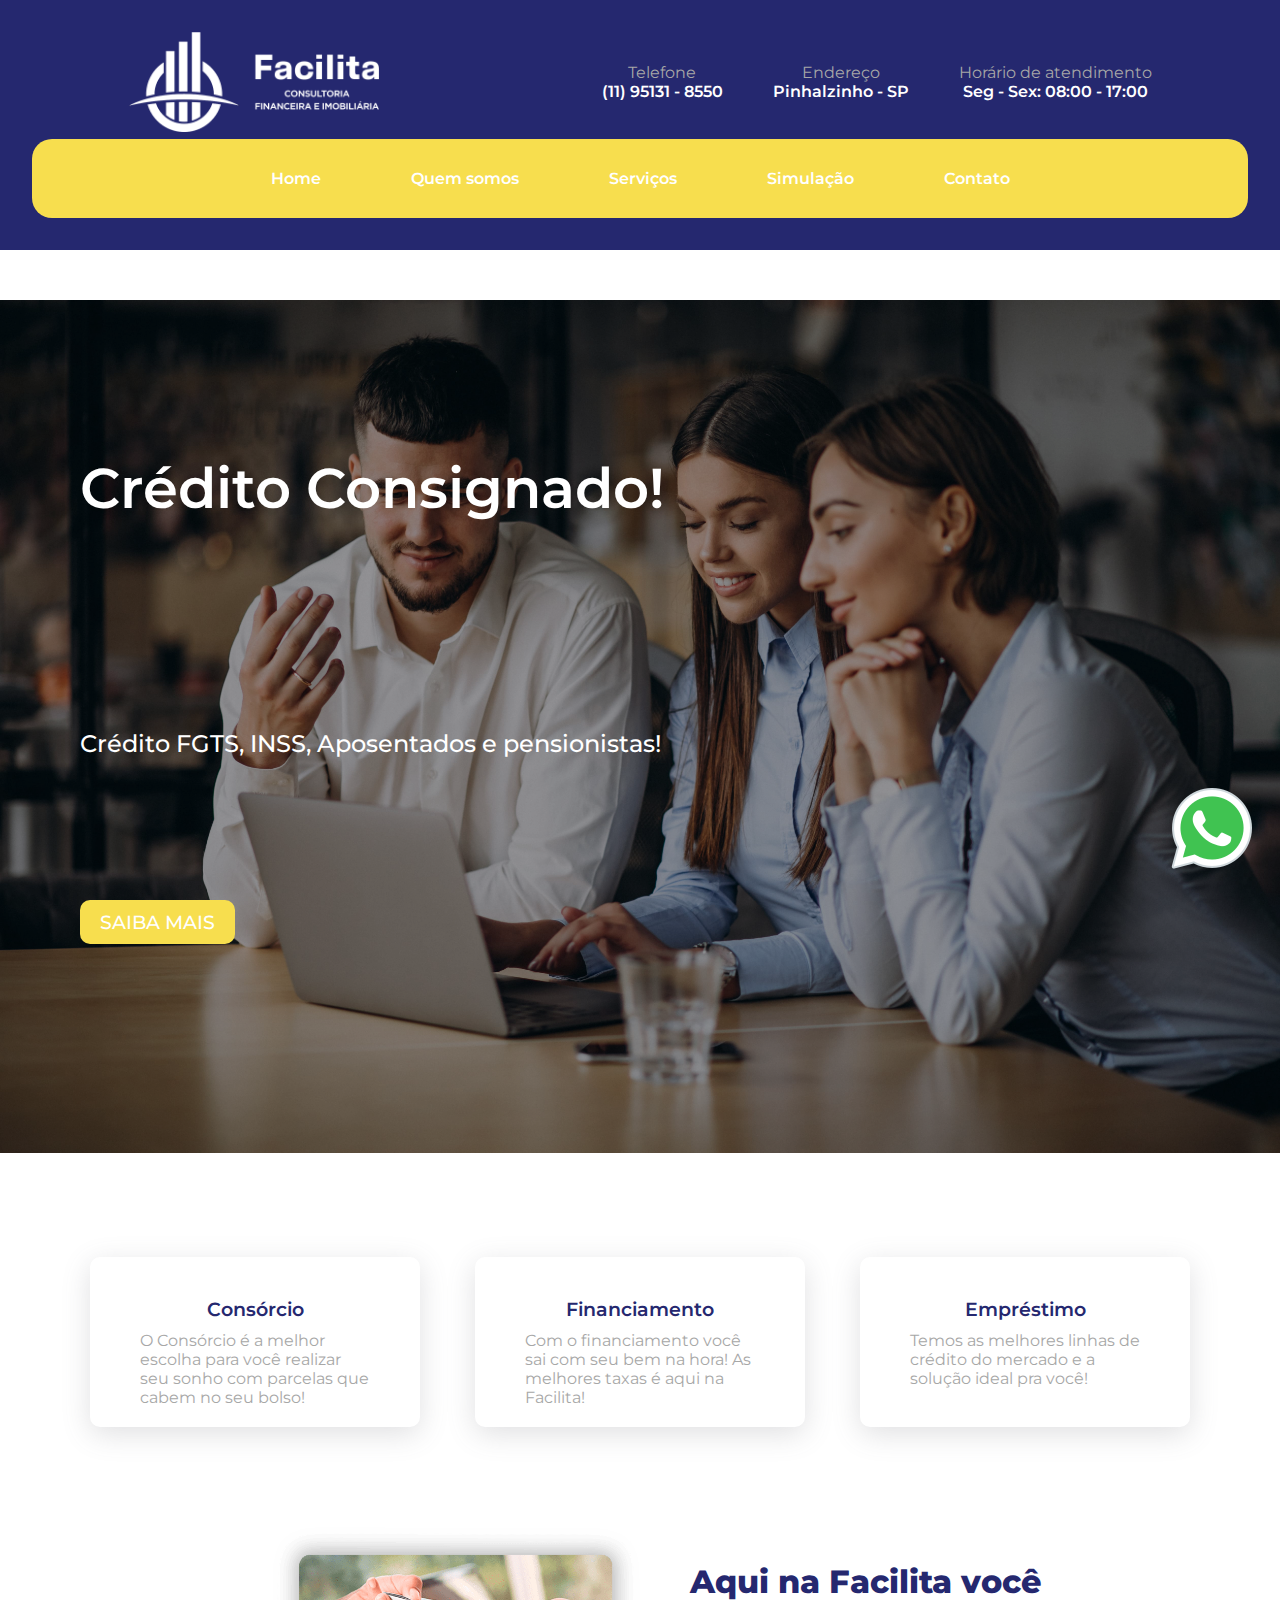
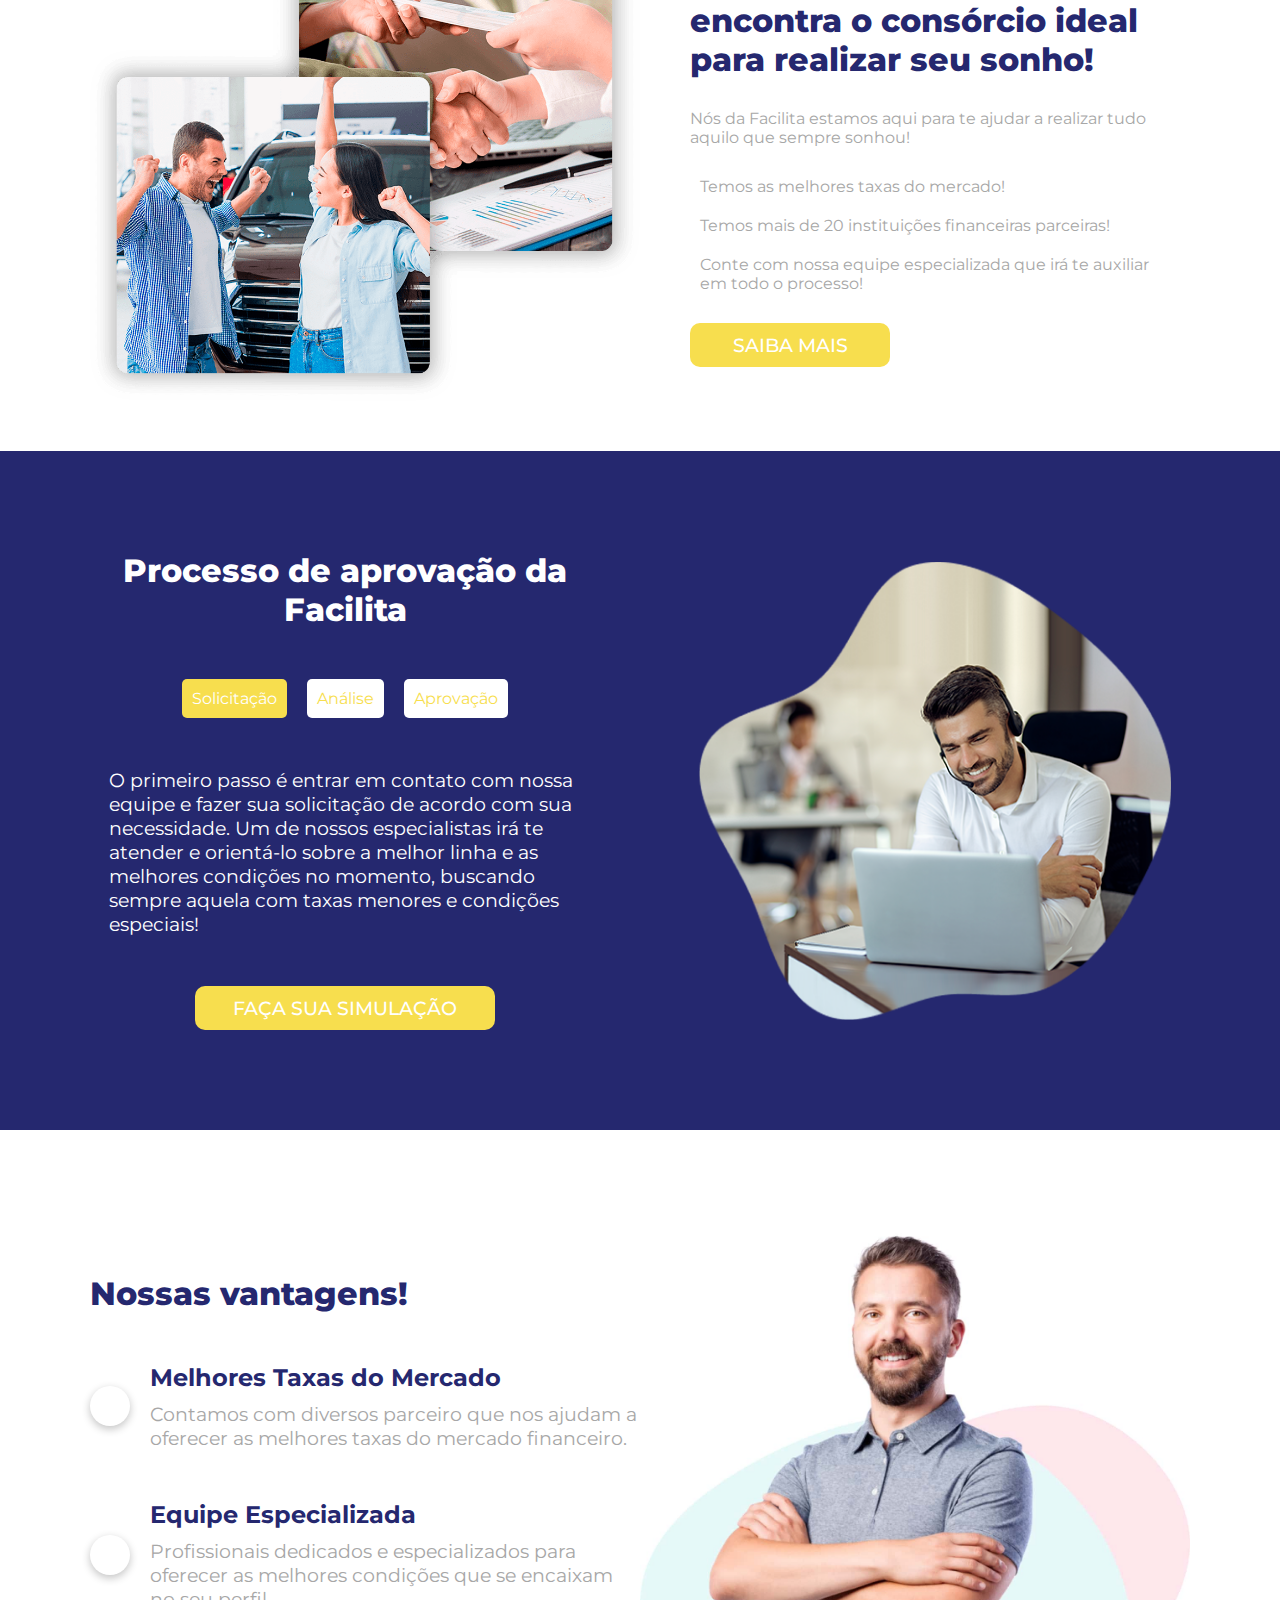
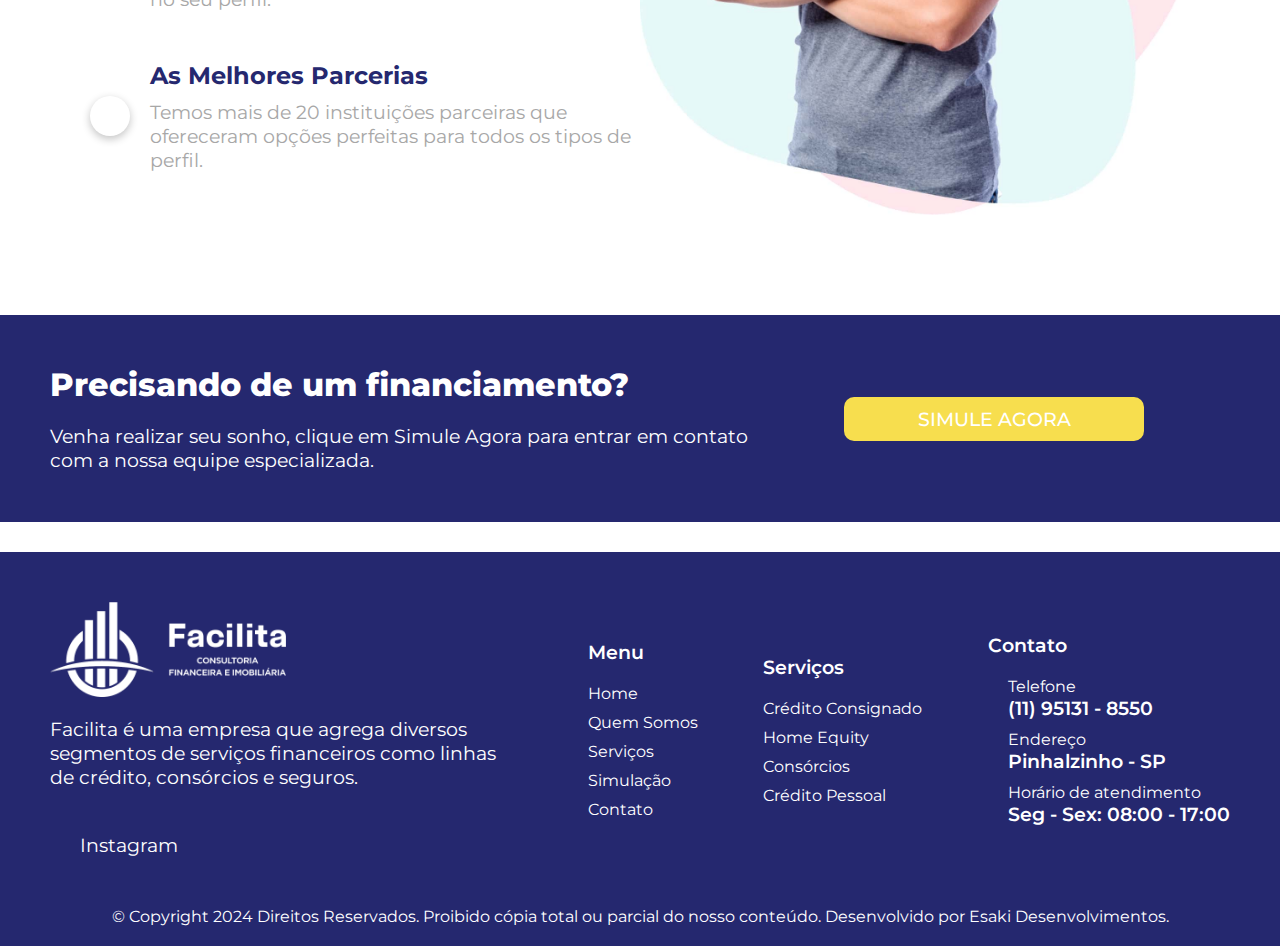
<file: index.html>
<!DOCTYPE html>
<html lang="pt-br">

<head>
    <meta charset="UTF-8">
    <meta name="viewport" content="width=device-width, initial-scale=1.0">
    <link rel="stylesheet" href="https://cdnjs.cloudflare.com/ajax/libs/font-awesome/6.4.2/css/all.min.css"
        integrity="sha512-z3gLpd7yknf1YoNbCzqRKc4qyor8gaKU1qmn+CShxbuBusANI9QpRohGBreCFkKxLhei6S9CQXFEbbKuqLg0DA=="
        crossorigin="anonymous" referrerpolicy="no-referrer" />
    <link rel="preconnect" href="https://fonts.googleapis.com">
    <link rel="preconnect" href="https://fonts.gstatic.com" crossorigin>
    <link rel="shortcut icon" href="assets/favicon.png" type="image/x-icon">
    <link href="https://fonts.googleapis.com/css2?family=Montserrat:wght@300;400;500;600;700&display=swap"
        rel="stylesheet">
    <link rel="stylesheet" href="style.css">
    <title>Facilita - Home</title>
</head>

<body>
    <header class="header header__home">
        <section class="header__all">
            <div class="header__all-first">
                <div class="menu">
                    <img class="banner" id="logo" src="assets/Logo B H.png" alt="Logo Facilita Financeira">
                    <i id="menu-icon" class="fa-solid fa-bars"></i>
                </div>
                <div class="info">
                    <div class="informacoes telefone">
                        <i class="fa-solid fa-phone"></i>
                        <div>
                            <p>Telefone</p>
                            <span>(11) 95131 - 8550</span> 
                        </div>
                    </div>
                    <div class="informacoes endereco">
                        <i class="fa-solid fa-location-dot"></i>
                        <div>
                            <p>Endereço</p>
                            <span>Pinhalzinho - SP</span>
                        </div>
                    </div>
                    <div class="informacoes horario">
                        <i class="fa-solid fa-clock"></i>
                        <div>
                            <p>Horário de atendimento</p>
                            <span>Seg - Sex: 08:00 - 17:00</span>
                        </div>
                    </div>
                </div>
            </div>

            <div class="header__all-second">
                <ul>
                    <li><a href="index.html">Home</a></li>
                    <li><a href="sobreNos.html">Quem somos</a></li>
                    <li><a href="servicos.html">Serviços</a></li>
                    <li><a href="simulacao.html">Simulação</a></li>
                    <li><a href="contato.html">Contato</a></li>
                </ul>
            </div>

            <div class="menu__bar" id="menu__bar">
                <ul class="menu__bar-content">
                    <i class="fa-solid fa-x" id="close-btn"></i>
                    <li><a href="index.html">Home</a></li>
                    <li><a href="sobreNos.html">Quem somos</a></li>
                    <li><a href="servicos.html">Serviços</a></li>
                    <li><a href="simulacao.html">Simulação</a></li>
                    <li><a href="contato.html">Contato</a></li>
                </ul>
            </div>
        </section>
    </header>

    <main>
        <a id="wpp-btn" target="_blank" href="https://wa.me/5511951318550"><img src="assets/wpp-btn.png"
            alt="botão Whatsapp"></a>
        <a id="wpp-btn-mobile" target="_blank" href="https://wa.me/5511951318550"><img src="assets/wpp-btn-mobile.png"
            alt="botão Whatsapp"></a>

        <div class="carousel-container">
            <div class="carousel">
                <div class="carousel-slide">
                    <h2>Crédito Consignado!</h2>
                    <p>Crédito FGTS, INSS, Aposentados e pensionistas!</p>
                    <a href="https://wa.me/5511951318550" target="_blank">Saiba Mais</a>
                    <img src="assets/Banner 1.jpg" alt="Imagem 1">
                </div>
                <div class="carousel-slide">
                    <h2>Limpa Nome</h2>
                    <p>Deixa suas dívidas em sigilo total durante 12 meses!</p>
                    <a href="https://wa.me/5511951318550" target="_blank">Saiba Mais</a>
                    <img src="assets/Banner 2.jpg" alt="Imagem 2">
                </div>
                <div class="carousel-slide">
                    <h2>Todos os tipos de consórcio!</h2>
                    <p>Aqui temos todos os tipos de consórcio pra cada necessidade!</p>
                    <a href="https://wa.me/5511951318550" target="_blank">Saiba Mais</a>
                    <img src="assets/Banner 3.jpg" alt="Imagem 2">
                </div>
            </div>

            <div class="carousel-container-btns">
                <button id="prev-button"><i class="fa-solid fa-angle-left"></i></button>
                <button id="next-button"><i class="fa-solid fa-angle-right"></i></button>
            </div>
        </div>

        <section class="first__section">
            <div class="first__section-container">
                <div class="content">
                    <i class="fa-solid fa-money-check-dollar"></i>
                    <div class="produto">
                        <span>Consórcio</span>
                        <p>O Consórcio é a melhor escolha para você realizar seu sonho com parcelas que
                            cabem no
                            seu bolso!</p>
                    </div>
                </div>
                <div class="content">
                    <i class="fa-solid fa-house"></i>
                    <div class="produto">
                        <span>Financiamento</span>
                        <p>Com o financiamento você sai com seu bem na hora! As melhores taxas é aqui na Facilita!</p>
                    </div>
                </div>
                <div class="content">
                    <i class="fa-solid fa-sack-dollar"></i>
                    <div class="produto">
                        <span>Empréstimo</span>
                        <p>Temos as melhores linhas de crédito do mercado e a solução ideal pra você!</p>
                    </div>
                </div>
            </div>
        </section>

        <section class="second__section">
            <img class="second__section-imagem" src="assets/second section imagem.png" alt="">

            <div class="second__section-conteudo">
                <h2>Aqui na Facilita você encontra o consórcio ideal para realizar seu sonho! </h2>
                <p>Nós da Facilita estamos aqui para te ajudar a realizar tudo aquilo que sempre sonhou! </p>
                <ul>
                    <li>
                        <i class="fa-regular fa-circle-check"></i>
                        <p>Temos as melhores taxas do mercado!</p>
                    </li>
                    <li>
                        <i class="fa-regular fa-circle-check"></i>
                        <p>Temos mais de 20 instituições financeiras parceiras!</p>
                    </li>
                    <li>
                        <i class="fa-regular fa-circle-check"></i>
                        <p>Conte com nossa equipe especializada que irá te auxiliar em todo o processo!</p>
                    </li>
                </ul>

                <a href="simulacao.html">Saiba Mais</a>
            </div>
        </section>

        <section class="third__section" id="third">
            <div class="third__section-container">
                <div class="content">
                    <h2>Processo de aprovação da Facilita</h2>
                    <div class="botoes">
                        <button class="btn solicitacao active">Solicitação</button>
                        <button class="btn analise">Análise</button>
                        <button class="btn aprovacao">Aprovação</button>
                    </div>
                    <p class="paragrafo__third">O primeiro passo é entrar em contato com nossa equipe e fazer sua
                        solicitação de acordo com sua necessidade. Um de nossos especialistas irá te atender e
                        orientá-lo sobre a melhor linha e as melhores condições no momento, buscando sempre aquela com
                        taxas menores e condições especiais!
                    </p>

                    <a href="simulacao.html" target="_blank">Faça sua simulação</a>
                </div>

                <div class="third__section-container-imagem">
                    <img id="imagem-third" src="assets/solicitacao.png" alt="">
                </div>
            </div>
        </section>

        <section class="fourth__section">
            <div class="fourth__section-content">
                <h2>Nossas vantagens!</h2>
                <div class="fourth__section-content-itens">
                    <i class="fa-solid fa-star"></i>
                    <div class="itens-content">
                        <h3>Melhores Taxas do Mercado</h3>
                        <p>Contamos com diversos parceiro que nos ajudam a oferecer as melhores taxas do mercado
                            financeiro.</p>
                    </div>
                </div>
                <div class="fourth__section-content-itens">
                    <i class="fa-solid fa-arrow-up-right-dots"></i>
                    <div class="itens-content">
                        <h3>Equipe Especializada</h3>
                        <p>Profissionais dedicados e especializados para oferecer as melhores condições que se encaixam
                            no seu perfil.</p>
                    </div>
                </div>
                <div class="fourth__section-content-itens">
                    <i class="fa-solid fa-rocket"></i>
                    <div class="itens-content">
                        <h3>As Melhores Parcerias</h3>
                        <p>Temos mais de 20 instituições parceiras que ofereceram opções perfeitas para todos os tipos
                            de perfil.</p>
                    </div>
                </div>
            </div>

            <img class="fourth__section-image" src="assets/vantagens.jpg" alt="Imagem Edvan Facilita">
        </section>

        <section class="fifth__section">
            <div class="fifth__section-all">
                <div class="fifth__section-all-content">
                    <h2>Precisando de um financiamento?</h2>
                    <p>Venha realizar seu sonho, clique em Simule Agora para entrar em contato com a nossa equipe
                        especializada.</p>
                </div>
                <div class="fifth__section-all-link"><a href="simulacao.html">Simule agora</a></div>
            </div>
        </section>
    </main>

    <footer id="footer">
        <div class="footer__content">
            <div class="footer__logo">
                <img src="assets/Logo B H.png" alt="Logo Facilita">
                <p>Facilita é uma empresa que agrega diversos segmentos de serviços financeiros como linhas de
                    crédito, consórcios e seguros.
                    <br><br>
                </p>
                <div class="icons">
                    <a target="_blank" href="https://www.instagram.com/jcreditofinanceira/"><i
                            class="fa-brands fa-instagram"></i></a>
                    <a target="_blank" href="https://www.instagram.com/jcreditofinanceira/">Instagram</a>
                </div>
            </div>
            <div class="footer__menu footer__itens">
                <span>Menu</span>
                <ul>
                    <li><a href="index.html">Home</a></li>
                    <li><a href="sobreNos.html">Quem Somos</a></li>
                    <li><a href="servicos.html">Serviços</a></li>
                    <li><a href="simulacao.html">Simulação</a></li>
                    <li><a href="contato.html">Contato</a></li>
                </ul>
            </div>
            <div class="footer__servicos footer__itens">
                <span>Serviços</span>
                <ul>
                    <li><a href="servicos.html">Crédito Consignado</a></li>
                    <li><a href="servicos.html">Home Equity</a></li>
                    <li><a href="servicos.html">Consórcios</a></li>
                    <li><a href="servicos.html">Crédito Pessoal</a></li>
                </ul>
            </div>
            <div class="footer__contato footer__itens">
                <span>Contato</span>
                <ul>
                    <li>
                        <i class="fa-solid fa-phone"></i>
                        <div>
                            <p>Telefone</p>
                            <span>(11) 95131 - 8550</span>
                        </div>
                    </li>
                    <li>
                        <i class="fa-solid fa-location-dot"></i>
                        <div>
                            <p>Endereço</p>
                            <span>Pinhalzinho - SP</span>
                        </div>
                    </li>
                    <li>
                        <i class="fa-solid fa-clock"></i>
                        <div>
                            <p>Horário de atendimento</p>
                            <span>Seg - Sex: 08:00 - 17:00</span>
                        </div>
                    </li>
                </ul>
            </div>
        </div>

        <span class="copy"> &copy; Copyright 2024 Direitos Reservados. Proibido cópia total ou parcial do nosso
            conteúdo.
            Desenvolvido por Esaki Desenvolvimentos.</span>
    </footer>

    <script src="menuBar.js"></script>
    <script src="script.js"></script>
    <script src="slide.js"></script>
</body>

</html>
</file>
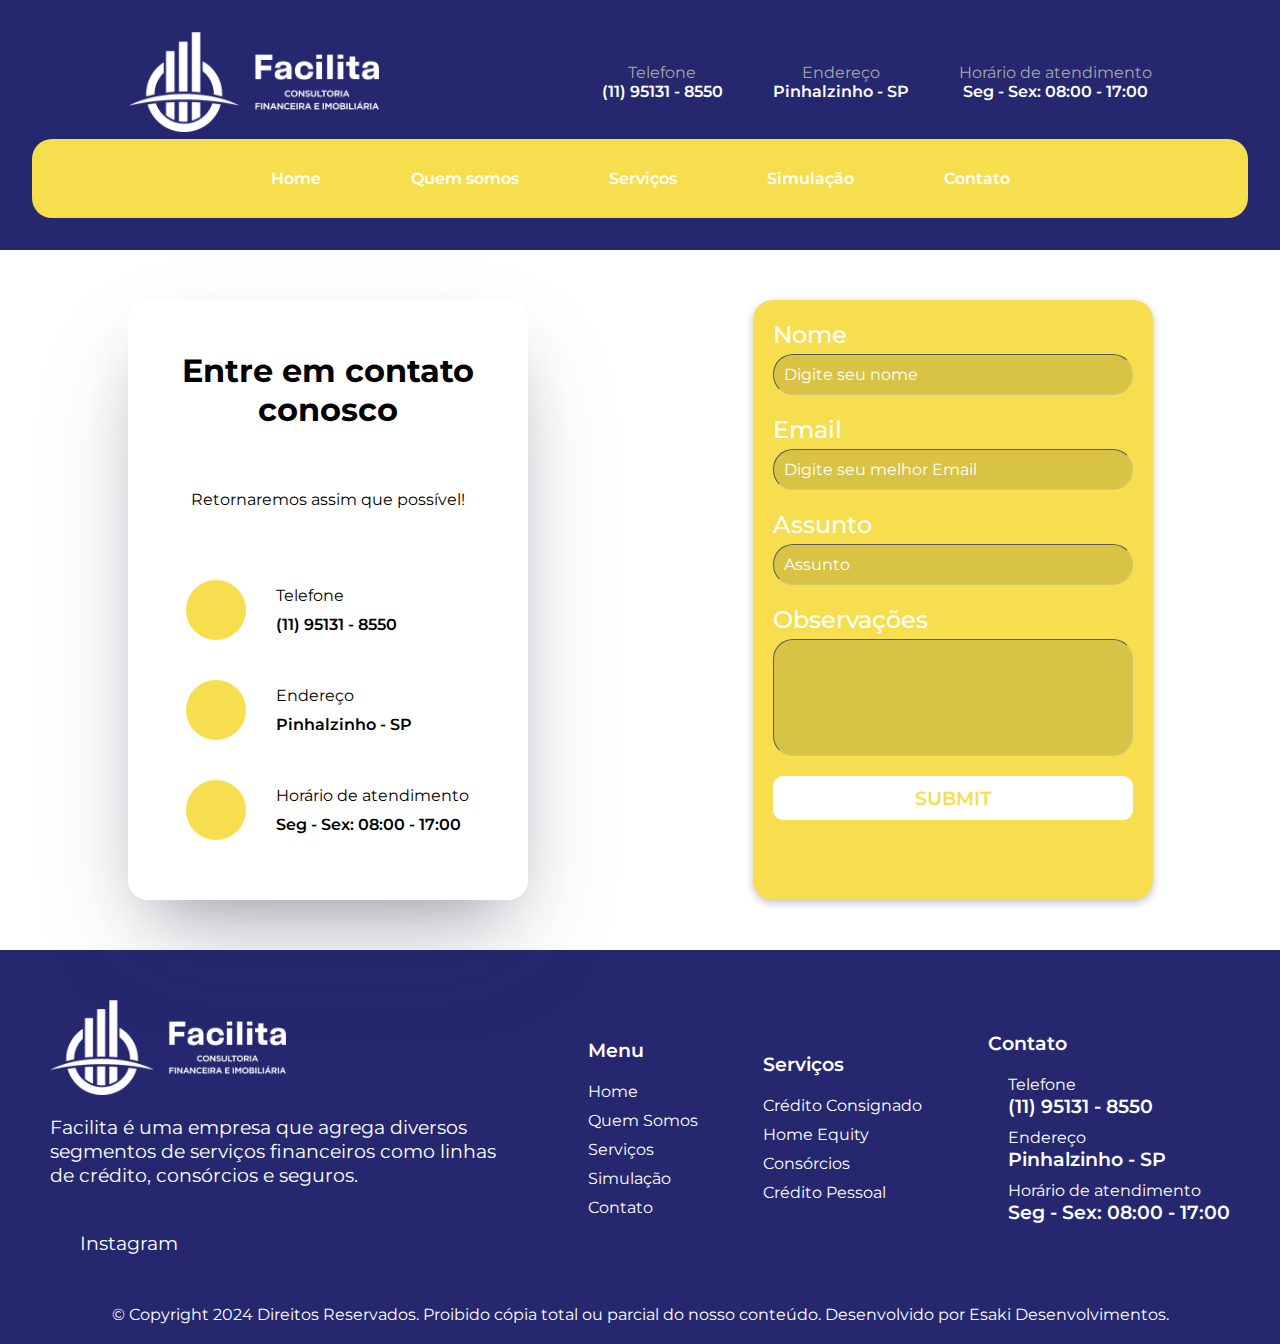
<file: contato.html>
<!DOCTYPE html>
<html lang="pt-br">

<head>
    <meta charset="UTF-8">
    <meta name="viewport" content="width=device-width, initial-scale=1.0">
    <link rel="stylesheet" href="https://cdnjs.cloudflare.com/ajax/libs/font-awesome/6.4.2/css/all.min.css"
        integrity="sha512-z3gLpd7yknf1YoNbCzqRKc4qyor8gaKU1qmn+CShxbuBusANI9QpRohGBreCFkKxLhei6S9CQXFEbbKuqLg0DA=="
        crossorigin="anonymous" referrerpolicy="no-referrer" />
    <link rel="preconnect" href="https://fonts.googleapis.com">
    <link rel="preconnect" href="https://fonts.gstatic.com" crossorigin>
    <link rel="shortcut icon" href="assets/favicon.png" type="image/x-icon">
    <link href="https://fonts.googleapis.com/css2?family=Montserrat:wght@300;400;500;600;700&display=swap"
        rel="stylesheet">
    <link rel="stylesheet" href="style.css">
    <title>Facilita - Contato</title>
</head>

<body>
    <header class="header header__home">
        <section class="header__all">
            <div class="header__all-first">
                <div class="menu">
                    <img class="banner" id="logo" src="assets/Logo B H.png" alt="Logo Facilita Financeira">
                    <i id="menu-icon" class="fa-solid fa-bars"></i>
                </div>
                <div class="info">
                    <div class="informacoes telefone">
                        <i class="fa-solid fa-phone"></i>
                        <div>
                            <p>Telefone</p>
                            <span>(11) 95131 - 8550</span> 
                        </div>
                    </div>
                    <div class="informacoes endereco">
                        <i class="fa-solid fa-location-dot"></i>
                        <div>
                            <p>Endereço</p>
                            <span>Pinhalzinho - SP</span>
                        </div>
                    </div>
                    <div class="informacoes horario">
                        <i class="fa-solid fa-clock"></i>
                        <div>
                            <p>Horário de atendimento</p>
                            <span>Seg - Sex: 08:00 - 17:00</span>
                        </div>
                    </div>
                </div>
            </div>

            <div class="header__all-second">
                <ul>
                    <li><a href="index.html">Home</a></li>
                    <li><a href="sobreNos.html">Quem somos</a></li>
                    <li><a href="servicos.html">Serviços</a></li>
                    <li><a href="simulacao.html">Simulação</a></li>
                    <li><a href="contato.html">Contato</a></li>
                </ul>
            </div>

            <div class="menu__bar" id="menu__bar">
                <ul class="menu__bar-content">
                    <i class="fa-solid fa-x" id="close-btn"></i>
                    <li><a href="index.html">Home</a></li>
                    <li><a href="sobreNos.html">Quem somos</a></li>
                    <li><a href="servicos.html">Serviços</a></li>
                    <li><a href="simulacao.html">Simulação</a></li>
                    <li><a href="contato.html">Contato</a></li>
                </ul>
            </div>
        </section>
    </header>

    <section class="section__contato">
        <div class="contato">
            <h1>Entre em contato conosco</h1>
            <p>Retornaremos assim que possível!</p>
            <div class="info">
                <div class="informacoes telefone">
                    <i class="fa-solid fa-phone"></i>
                    <div class="info-content">
                        <p>Telefone</p>
                        <span>(11) 95131 - 8550</span>
                    </div>
                </div>
                <div class="informacoes endereco">
                    <i class="fa-solid fa-location-dot"></i>
                    <div class="info-content">
                        <p>Endereço</p>
                        <span>Pinhalzinho - SP</span>
                    </div>
                </div>
                <div class="informacoes horario">
                    <i class="fa-solid fa-clock"></i>
                    <div class="info-content">
                        <p>Horário de atendimento</p>
                        <span>Seg - Sex: 08:00 - 17:00</span>
                    </div>
                </div>
            </div>
        </div>
        <div class="form">
            <div class="itens">
                <label for="nome">Nome</label>
                <input id="nome" type="text" name="nome" placeholder="Digite seu nome" required>
            </div>

            <div class="itens">
                <label for="email">Email</label>
                <input id="email" type="email" name="email" placeholder="Digite seu melhor Email" required>
            </div>

            <div class="itens">
                <label for="assunto">Assunto</label>
                <input id="assunto" type="text" name="assunto" placeholder="Assunto" required>
            </div>

            <div class="itens">
                <label for="texto">Observações</label>
                <textarea name="texto" id="texto" cols="30" rows="5"></textarea>
            </div>

            <input id="enviar" class="btn-enviar" type="submit" name="enviar" placeholder="Enviar">
        </div>

        <!-- <iframe src="https://www.google.com/maps/embed?pb=!1m18!1m12!1m3!1d1870.8931498214677!2d-49.74090904428455!3d-20.30911074861527!2m3!1f0!2f0!3f0!3m2!1i1024!2i768!4f13.1!3m3!1m2!1s0x94bd46373d5192f7%3A0x1373845948344952!2sR.%20Eder%20Fernandes%20Sotelo%2C%20251%2C%20Am%C3%A9rico%20de%20Campos%20-%20SP%2C%2015550-000!5e0!3m2!1spt-BR!2sbr!4v1729271380332!5m2!1spt-BR!2sbr" width="600" height="450" style="border:0;" allowfullscreen="" loading="lazy" referrerpolicy="no-referrer-when-downgrade"></iframe> -->
    </section>

    <footer id="footer">
        <div class="footer__content">
            <div class="footer__logo">
                <img src="assets/Logo B H.png" alt="Logo Facilita">
                <p>Facilita é uma empresa que agrega diversos segmentos de serviços financeiros como linhas de
                    crédito, consórcios e seguros.
                    <br><br>
                </p>
                <div class="icons">
                    <a target="_blank" href="https://www.instagram.com/jcreditofinanceira/"><i
                            class="fa-brands fa-instagram"></i></a>
                    <a target="_blank" href="https://www.instagram.com/jcreditofinanceira/">Instagram</a>
                </div>
            </div>
            <div class="footer__menu footer__itens">
                <span>Menu</span>
                <ul>
                    <li><a href="index.html">Home</a></li>
                    <li><a href="sobreNos.html">Quem Somos</a></li>
                    <li><a href="servicos.html">Serviços</a></li>
                    <li><a href="simulacao.html">Simulação</a></li>
                    <li><a href="contato.html">Contato</a></li>
                </ul>
            </div>
            <div class="footer__servicos footer__itens">
                <span>Serviços</span>
                <ul>
                    <li><a href="servicos.html">Crédito Consignado</a></li>
                    <li><a href="servicos.html">Home Equity</a></li>
                    <li><a href="servicos.html">Consórcios</a></li>
                    <li><a href="servicos.html">Crédito Pessoal</a></li>
                </ul>
            </div>
            <div class="footer__contato footer__itens">
                <span>Contato</span>
                <ul>
                    <li>
                        <i class="fa-solid fa-phone"></i>
                        <div>
                            <p>Telefone</p>
                            <span>(11) 95131 - 8550</span>
                        </div>
                    </li>
                    <li>
                        <i class="fa-solid fa-location-dot"></i>
                        <div>
                            <p>Endereço</p>
                            <span>Pinhalzinho - SP</span>
                        </div>
                    </li>
                    <li>
                        <i class="fa-solid fa-clock"></i>
                        <div>
                            <p>Horário de atendimento</p>
                            <span>Seg - Sex: 08:00 - 17:00</span>
                        </div>
                    </li>
                </ul>
            </div>
        </div>

        <span class="copy"> &copy; Copyright 2024 Direitos Reservados. Proibido cópia total ou parcial do nosso
            conteúdo.
            Desenvolvido por Esaki Desenvolvimentos.</span>
    </footer>

    <script src="menuBar.js"></script>
    <script src="contato.js"></script>
</body>

</html>
</file>
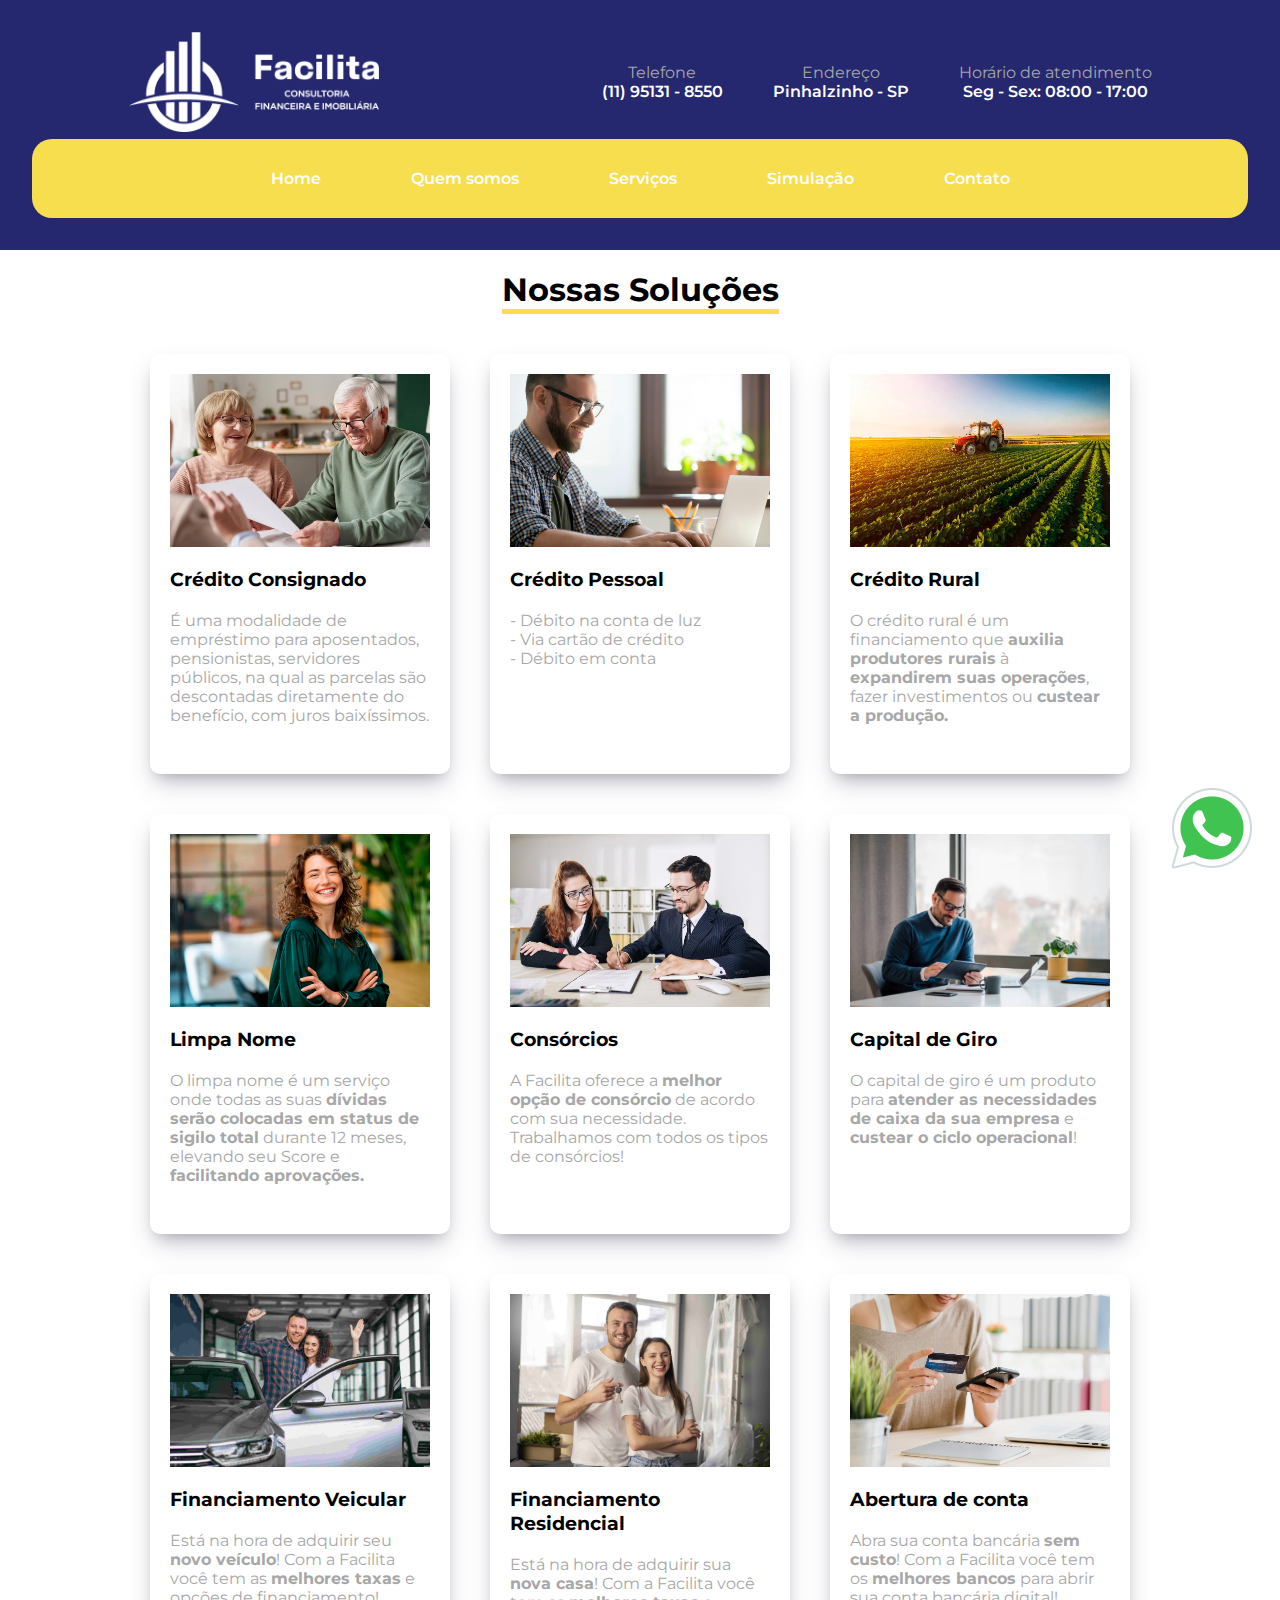
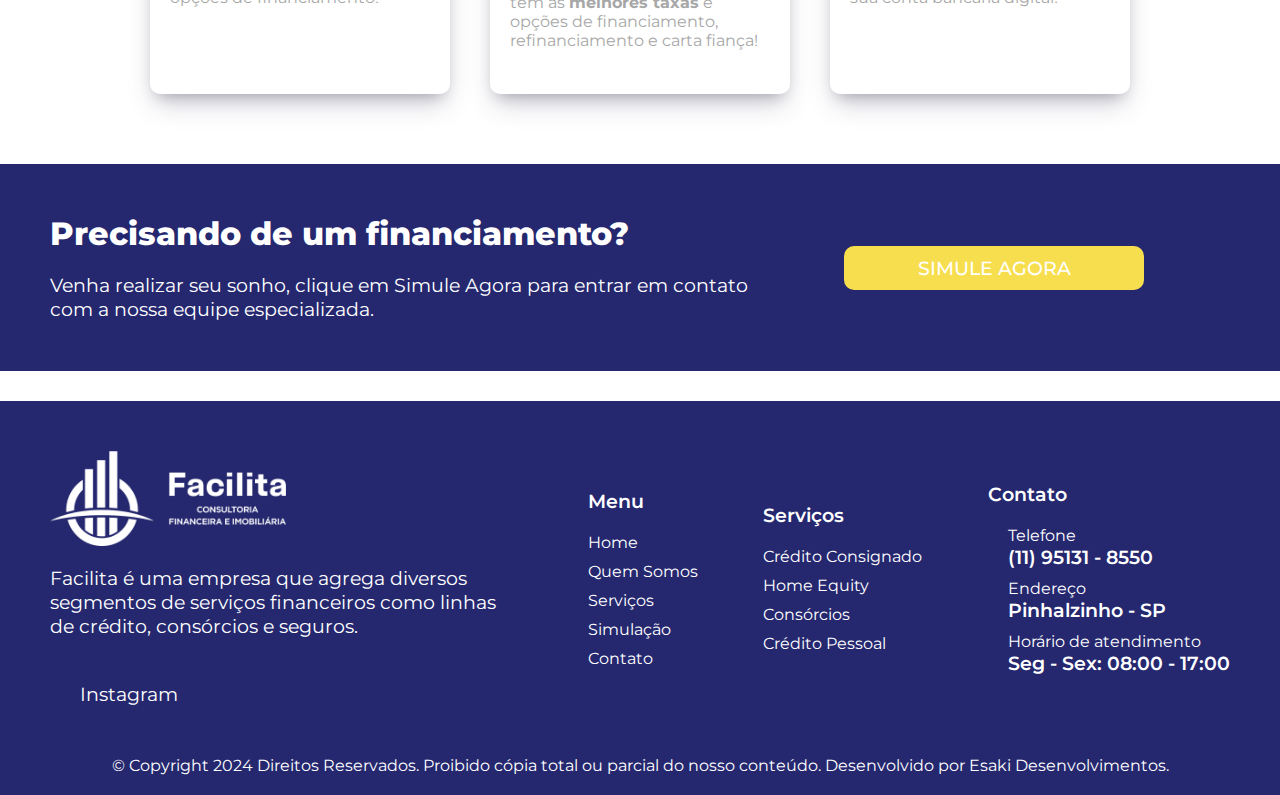
<file: servicos.html>
<!DOCTYPE html>
<html lang="pt-br">

<head>
    <meta charset="UTF-8">
    <meta name="viewport" content="width=device-width, initial-scale=1.0">
    <link rel="stylesheet" href="https://cdnjs.cloudflare.com/ajax/libs/font-awesome/6.4.2/css/all.min.css"
        integrity="sha512-z3gLpd7yknf1YoNbCzqRKc4qyor8gaKU1qmn+CShxbuBusANI9QpRohGBreCFkKxLhei6S9CQXFEbbKuqLg0DA=="
        crossorigin="anonymous" referrerpolicy="no-referrer" />
    <link rel="preconnect" href="https://fonts.googleapis.com">
    <link rel="preconnect" href="https://fonts.gstatic.com" crossorigin>
    <link rel="shortcut icon" href="assets/favicon.png" type="image/x-icon">
    <link href="https://fonts.googleapis.com/css2?family=Montserrat:wght@300;400;500;600;700&display=swap"
        rel="stylesheet">
    <link rel="stylesheet" href="style.css">
    <title>Facilita - Serviços</title>
</head>

<body>
    <header class="header header__home">
        <section class="header__all">
            <div class="header__all-first">
                <div class="menu">
                    <img class="banner" id="logo" src="assets/Logo B H.png" alt="Logo Facilita Financeira">
                    <i id="menu-icon" class="fa-solid fa-bars"></i>
                </div>
                <div class="info">
                    <div class="informacoes telefone">
                        <i class="fa-solid fa-phone"></i>
                        <div>
                            <p>Telefone</p>
                            <span>(11) 95131 - 8550</span> 
                        </div>
                    </div>
                    <div class="informacoes endereco">
                        <i class="fa-solid fa-location-dot"></i>
                        <div>
                            <p>Endereço</p>
                            <span>Pinhalzinho - SP</span>
                        </div>
                    </div>
                    <div class="informacoes horario">
                        <i class="fa-solid fa-clock"></i>
                        <div>
                            <p>Horário de atendimento</p>
                            <span>Seg - Sex: 08:00 - 17:00</span>
                        </div>
                    </div>
                </div>
            </div>

            <div class="header__all-second">
                <ul>
                    <li><a href="index.html">Home</a></li>
                    <li><a href="sobreNos.html">Quem somos</a></li>
                    <li><a href="servicos.html">Serviços</a></li>
                    <li><a href="simulacao.html">Simulação</a></li>
                    <li><a href="contato.html">Contato</a></li>
                </ul>
            </div>

            <div class="menu__bar" id="menu__bar">
                <ul class="menu__bar-content">
                    <i class="fa-solid fa-x" id="close-btn"></i>
                    <li><a href="index.html">Home</a></li>
                    <li><a href="sobreNos.html">Quem somos</a></li>
                    <li><a href="servicos.html">Serviços</a></li>
                    <li><a href="simulacao.html">Simulação</a></li>
                    <li><a href="contato.html">Contato</a></li>
                </ul>
            </div>
        </section>
    </header>

    <main id="main-servicos">
        <a id="wpp-btn" target="_blank" href="https://wa.me/5511951318550"><img src="assets/wpp-btn.png"
            alt="botão Whatsapp"></a>
        <a id="wpp-btn-mobile" target="_blank" href="https://wa.me/5511951318550"><img src="assets/wpp-btn-mobile.png"
            alt="botão Whatsapp"></a>

        <h1>Nossas Soluções</h1>

        <div class="servicos">
            <!-- servico.js -->
        </div>

        <section class="fifth__section">
            <div class="fifth__section-all">
                <div class="fifth__section-all-content">
                    <h2>Precisando de um financiamento?</h2>
                    <p>Venha realizar seu sonho, clique em Simule Agora para entrar em contato com a nossa equipe
                        especializada.</p>
                </div>
                <div class="fifth__section-all-link"><a href="simulacao.html">Simule agora</a></div>
            </div>
        </section>
    </main>

    <footer id="footer">
        <div class="footer__content">
            <div class="footer__logo">
                <img src="assets/Logo B H.png" alt="Logo Facilita">
                <p>Facilita é uma empresa que agrega diversos segmentos de serviços financeiros como linhas de
                    crédito, consórcios e seguros.
                    <br><br>
                </p>
                <div class="icons">
                    <a target="_blank" href="https://www.instagram.com/jcreditofinanceira/"><i
                            class="fa-brands fa-instagram"></i></a>
                    <a target="_blank" href="https://www.instagram.com/jcreditofinanceira/">Instagram</a>
                </div>
            </div>
            <div class="footer__menu footer__itens">
                <span>Menu</span>
                <ul>
                    <li><a href="index.html">Home</a></li>
                    <li><a href="sobreNos.html">Quem Somos</a></li>
                    <li><a href="servicos.html">Serviços</a></li>
                    <li><a href="simulacao.html">Simulação</a></li>
                    <li><a href="contato.html">Contato</a></li>
                </ul>
            </div>
            <div class="footer__servicos footer__itens">
                <span>Serviços</span>
                <ul>
                    <li><a href="servicos.html">Crédito Consignado</a></li>
                    <li><a href="servicos.html">Home Equity</a></li>
                    <li><a href="servicos.html">Consórcios</a></li>
                    <li><a href="servicos.html">Crédito Pessoal</a></li>
                </ul>
            </div>
            <div class="footer__contato footer__itens">
                <span>Contato</span>
                <ul>
                    <li>
                        <i class="fa-solid fa-phone"></i>
                        <div>
                            <p>Telefone</p>
                            <span>(11) 95131 - 8550</span>
                        </div>
                    </li>
                    <li>
                        <i class="fa-solid fa-location-dot"></i>
                        <div>
                            <p>Endereço</p>
                            <span>Pinhalzinho - SP</span>
                        </div>
                    </li>
                    <li>
                        <i class="fa-solid fa-clock"></i>
                        <div>
                            <p>Horário de atendimento</p>
                            <span>Seg - Sex: 08:00 - 17:00</span>
                        </div>
                    </li>
                </ul>
            </div>
        </div>

        <span class="copy"> &copy; Copyright 2024 Direitos Reservados. Proibido cópia total ou parcial do nosso
            conteúdo.
            Desenvolvido por Esaki Desenvolvimentos.</span>
    </footer>

    <script src="servicos.js"></script>
    <script src="menuBar.js"></script>
</body>

</html>
</file>
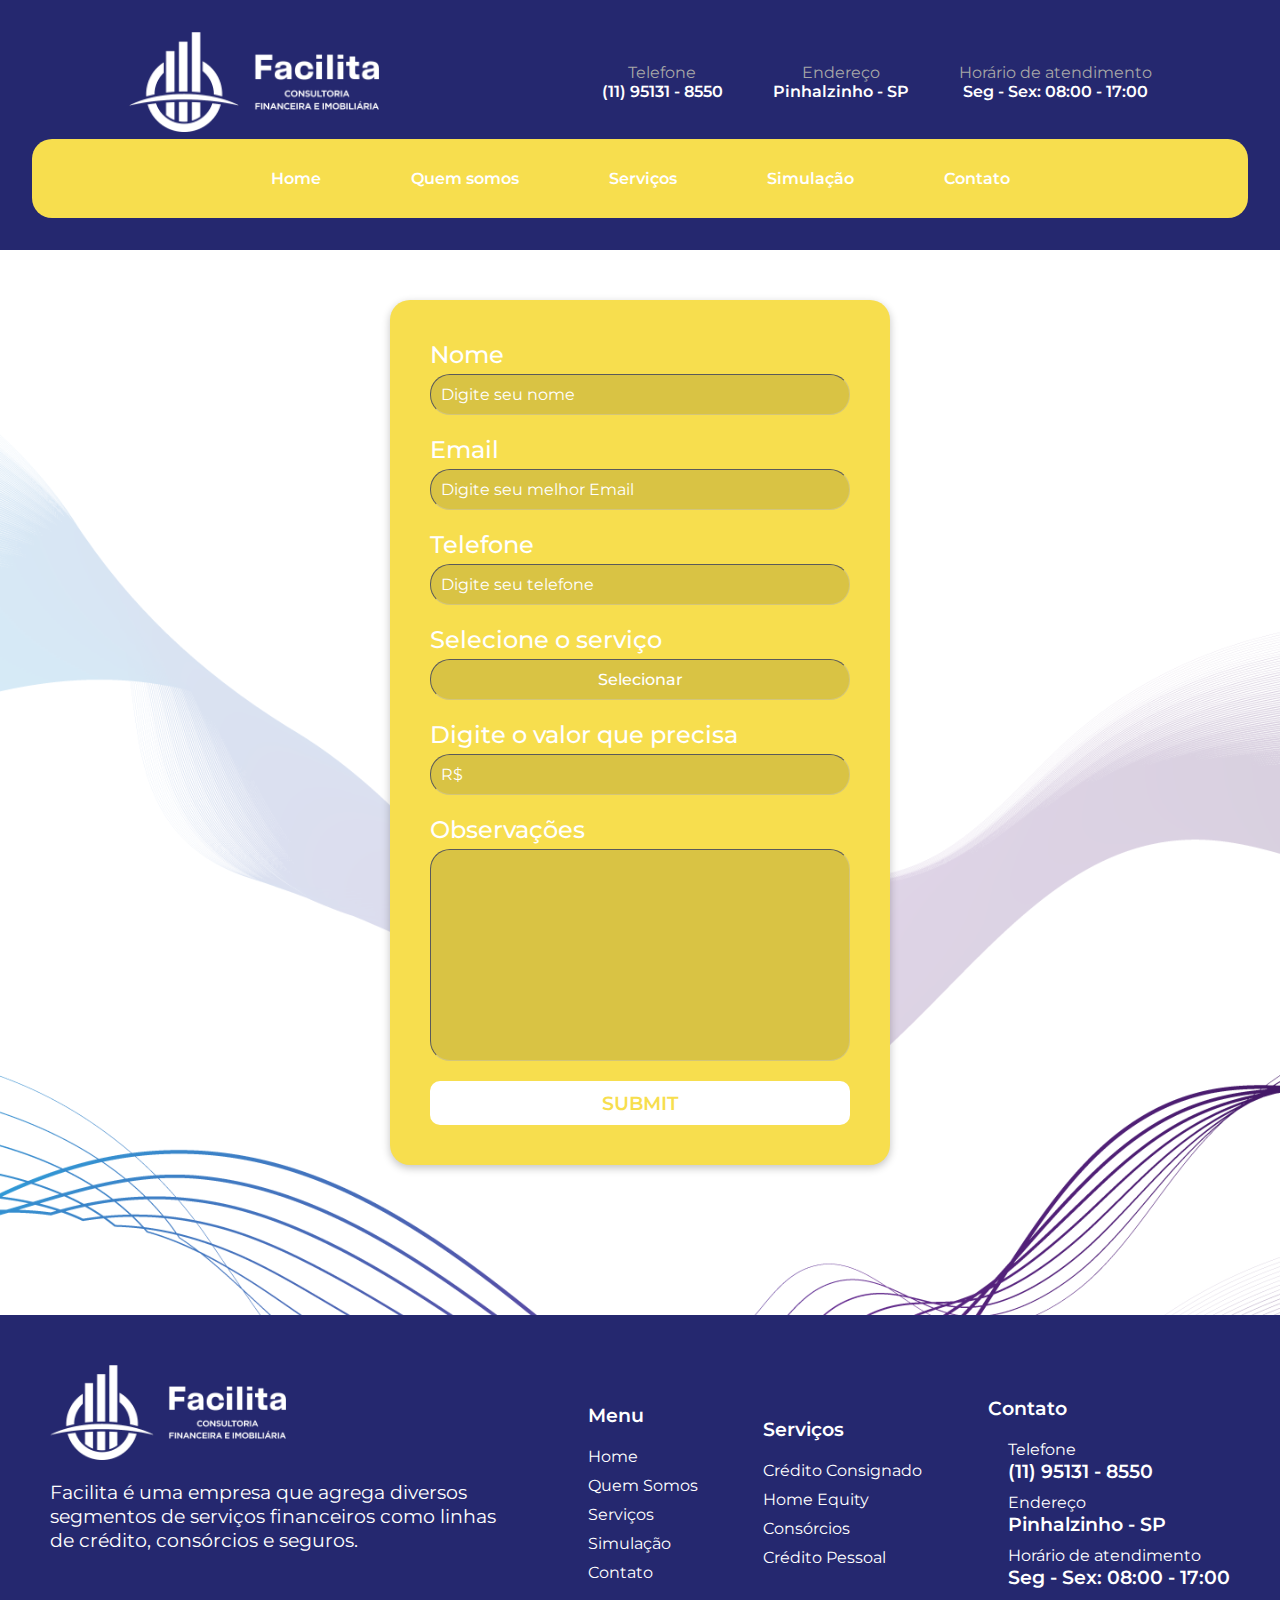
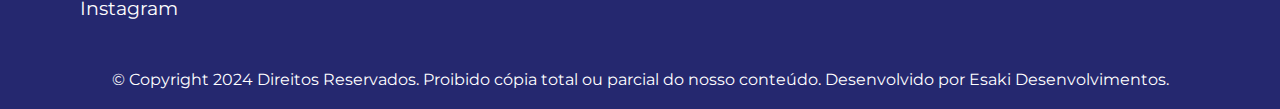
<file: simulacao.html>
<!DOCTYPE html>
<html lang="pt-br">

<head>
    <meta charset="UTF-8">
    <meta name="viewport" content="width=device-width, initial-scale=1.0">
    <link rel="stylesheet" href="https://cdnjs.cloudflare.com/ajax/libs/font-awesome/6.4.2/css/all.min.css"
        integrity="sha512-z3gLpd7yknf1YoNbCzqRKc4qyor8gaKU1qmn+CShxbuBusANI9QpRohGBreCFkKxLhei6S9CQXFEbbKuqLg0DA=="
        crossorigin="anonymous" referrerpolicy="no-referrer" />
    <link rel="preconnect" href="https://fonts.googleapis.com">
    <link rel="preconnect" href="https://fonts.gstatic.com" crossorigin>
    <link rel="shortcut icon" href="assets/favicon.png" type="image/x-icon">
    <link href="https://fonts.googleapis.com/css2?family=Montserrat:wght@300;400;500;600;700&display=swap"
        rel="stylesheet">
    <link rel="stylesheet" href="style.css">
    <title>Facilita - Simulação</title>
</head>

<body>
    <header class="header header__home">
        <section class="header__all">
            <div class="header__all-first">
                <div class="menu">
                    <img class="banner" id="logo" src="assets/Logo B H.png" alt="Logo Facilita Financeira">
                    <i id="menu-icon" class="fa-solid fa-bars"></i>
                </div>
                <div class="info">
                    <div class="informacoes telefone">
                        <i class="fa-solid fa-phone"></i>
                        <div>
                            <p>Telefone</p>
                            <span>(11) 95131 - 8550</span> 
                        </div>
                    </div>
                    <div class="informacoes endereco">
                        <i class="fa-solid fa-location-dot"></i>
                        <div>
                            <p>Endereço</p>
                            <span>Pinhalzinho - SP</span>
                        </div>
                    </div>
                    <div class="informacoes horario">
                        <i class="fa-solid fa-clock"></i>
                        <div>
                            <p>Horário de atendimento</p>
                            <span>Seg - Sex: 08:00 - 17:00</span>
                        </div>
                    </div>
                </div>
            </div>

            <div class="header__all-second">
                <ul>
                    <li><a href="index.html">Home</a></li>
                    <li><a href="sobreNos.html">Quem somos</a></li>
                    <li><a href="servicos.html">Serviços</a></li>
                    <li><a href="simulacao.html">Simulação</a></li>
                    <li><a href="contato.html">Contato</a></li>
                </ul>
            </div>

            <div class="menu__bar" id="menu__bar">
                <ul class="menu__bar-content">
                    <i class="fa-solid fa-x" id="close-btn"></i>
                    <li><a href="index.html">Home</a></li>
                    <li><a href="sobreNos.html">Quem somos</a></li>
                    <li><a href="servicos.html">Serviços</a></li>
                    <li><a href="simulacao.html">Simulação</a></li>
                    <li><a href="contato.html">Contato</a></li>
                </ul>
            </div>
        </section>
    </header>

    <main class="main__simulacao">
        <section class="form">
            <div class="itens">
                <label for="nome">Nome</label>
                <input id="nome" type="text" name="nome" placeholder="Digite seu nome" required>
            </div>

            <div class="itens">
                <label for="email">Email</label>
                <input id="email" type="email" name="email" placeholder="Digite seu melhor Email" required>
            </div>

            <div class="itens">
                <label for="telefone">Telefone</label>
                <input id="telefone" type="tel" name="telefone" placeholder="Digite seu telefone" required>
            </div>

            <div class="itens">
                <label for="servico">Selecione o serviço</label>
                <button id="btn-selecionar">Selecionar</button>
            </div>

            <div class="servicos" id="servicos">
                <button class="botao-servicos" value="consignado">Crédito Consignado</button>
                <button class="botao-servicos" value="pessoal">Crédito Pessoal</button>
                <button class="botao-servicos" value="rural">Crédito Rural</button>
                <button class="botao-servicos" value="limpaNome">Limpa nome</button>
                <!-- <button class="botao-servicos" value="seguro">Seguros</button> -->
                <button class="botao-servicos" value="consorcio">Consórcios</button>
                <!-- <button class="botao-servicos" value="solar">Energia solar</button> -->
                <button class="botao-servicos" value="giro">Capital de giro</button>
                <button class="botao-servicos" value="veiculo">Financiamento veicular</button>
                <button class="botao-servicos" value="reveicular">Refinanciamento veicular</button>
                <button class="botao-servicos" value="residencia">Financiamento residencial</button>
                <button class="botao-servicos" value="reresidencia">Refinanciamento residencial</button>
            </div>

            <div class="itens">
                <label for="valor">Digite o valor que precisa</label>
                <input id="valor" value="R$" type="tel" name="valor" placeholder="Preciso de R$..?">
            </div>

            <div class="itens">
                <label for="texto">Observações</label>
                <textarea name="texto" id="texto" cols="30" rows="10"></textarea>
            </div>

            <input id="enviar" class="btn-enviar" type="submit" name="enviar" placeholder="Enviar">
        </section>
    </main>

    <footer id="footer">
        <div class="footer__content">
            <div class="footer__logo">
                <img src="assets/Logo B H.png" alt="Logo Facilita">
                <p>Facilita é uma empresa que agrega diversos segmentos de serviços financeiros como linhas de
                    crédito, consórcios e seguros.
                    <br><br>
                </p>
                <div class="icons">
                    <a target="_blank" href="https://www.instagram.com/jcreditofinanceira/"><i
                            class="fa-brands fa-instagram"></i></a>
                    <a target="_blank" href="https://www.instagram.com/jcreditofinanceira/">Instagram</a>
                </div>
            </div>
            <div class="footer__menu footer__itens">
                <span>Menu</span>
                <ul>
                    <li><a href="index.html">Home</a></li>
                    <li><a href="sobreNos.html">Quem Somos</a></li>
                    <li><a href="servicos.html">Serviços</a></li>
                    <li><a href="simulacao.html">Simulação</a></li>
                    <li><a href="contato.html">Contato</a></li>
                </ul>
            </div>
            <div class="footer__servicos footer__itens">
                <span>Serviços</span>
                <ul>
                    <li><a href="servicos.html">Crédito Consignado</a></li>
                    <li><a href="servicos.html">Home Equity</a></li>
                    <li><a href="servicos.html">Consórcios</a></li>
                    <li><a href="servicos.html">Crédito Pessoal</a></li>
                </ul>
            </div>
            <div class="footer__contato footer__itens">
                <span>Contato</span>
                <ul>
                    <li>
                        <i class="fa-solid fa-phone"></i>
                        <div>
                            <p>Telefone</p>
                            <span>(11) 95131 - 8550</span>
                        </div>
                    </li>
                    <li>
                        <i class="fa-solid fa-location-dot"></i>
                        <div>
                            <p>Endereço</p>
                            <span>Pinhalzinho - SP</span>
                        </div>
                    </li>
                    <li>
                        <i class="fa-solid fa-clock"></i>
                        <div>
                            <p>Horário de atendimento</p>
                            <span>Seg - Sex: 08:00 - 17:00</span>
                        </div>
                    </li>
                </ul>
            </div>
        </div>

        <span class="copy"> &copy; Copyright 2024 Direitos Reservados. Proibido cópia total ou parcial do nosso
            conteúdo.
            Desenvolvido por Esaki Desenvolvimentos.</span>
    </footer>

    <script src="menuBar.js"></script>
    <script src="simulacao.js"></script>
</body>

</html>
</file>
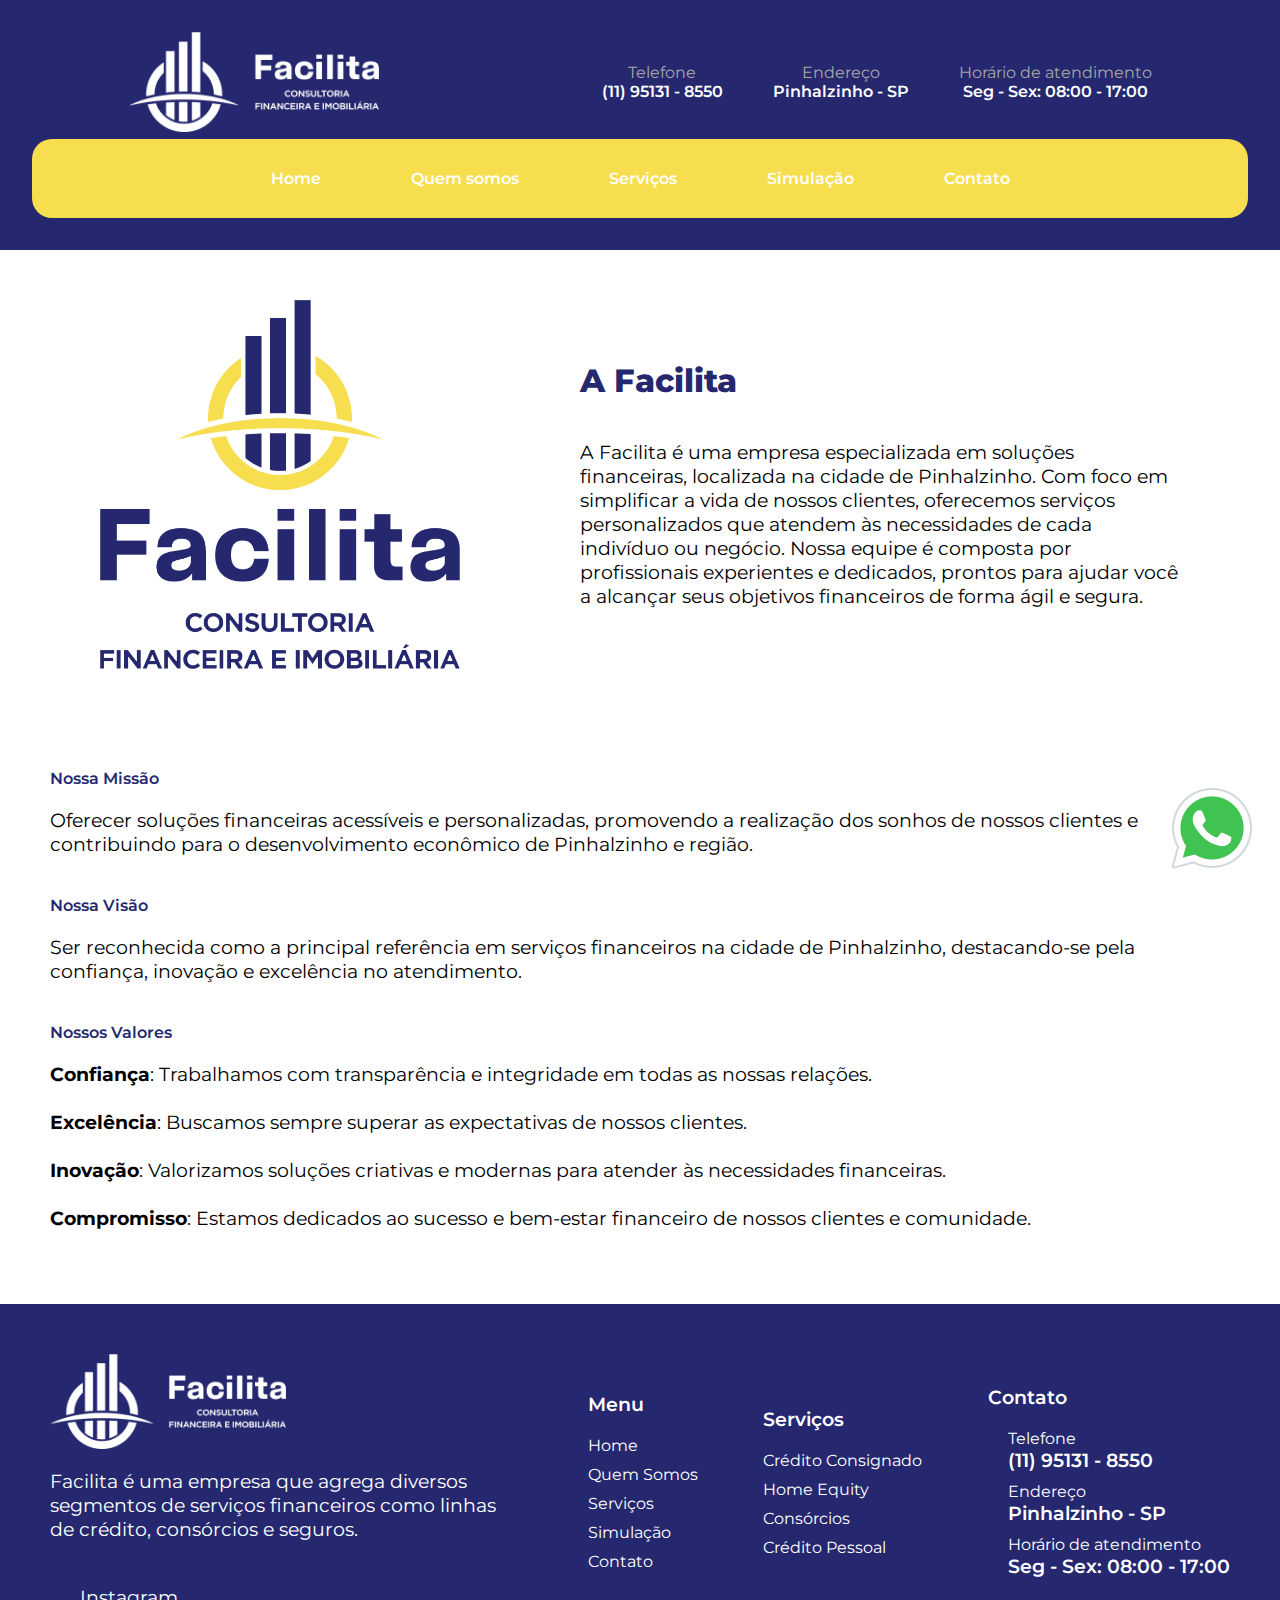
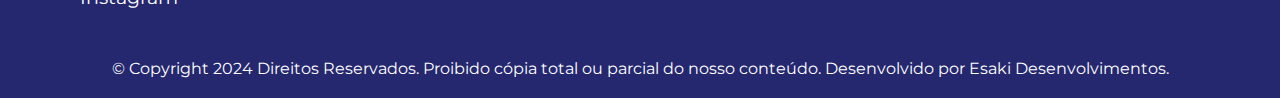
<file: sobreNos.html>
<!DOCTYPE html>
<html lang="pt-br">

<head>
    <meta charset="UTF-8">
    <meta name="viewport" content="width=device-width, initial-scale=1.0">
    <link rel="stylesheet" href="https://cdnjs.cloudflare.com/ajax/libs/font-awesome/6.4.2/css/all.min.css"
        integrity="sha512-z3gLpd7yknf1YoNbCzqRKc4qyor8gaKU1qmn+CShxbuBusANI9QpRohGBreCFkKxLhei6S9CQXFEbbKuqLg0DA=="
        crossorigin="anonymous" referrerpolicy="no-referrer" />
    <link rel="preconnect" href="https://fonts.googleapis.com">
    <link rel="preconnect" href="https://fonts.gstatic.com" crossorigin>
    <link rel="shortcut icon" href="assets/favicon.png" type="image/x-icon">
    <link href="https://fonts.googleapis.com/css2?family=Montserrat:wght@300;400;500;600;700&display=swap"
        rel="stylesheet">
    <link rel="stylesheet" href="style.css">
    <title>Facilita - Quem Somos</title>
</head>

<body>
    <header class="header header__home">
        <section class="header__all">
            <div class="header__all-first">
                <div class="menu">
                    <img class="banner" id="logo" src="assets/Logo B H.png" alt="Logo Facilita Financeira">
                    <i id="menu-icon" class="fa-solid fa-bars"></i>
                </div>
                <div class="info">
                    <div class="informacoes telefone">
                        <i class="fa-solid fa-phone"></i>
                        <div>
                            <p>Telefone</p>
                            <span>(11) 95131 - 8550</span> 
                        </div>
                    </div>
                    <div class="informacoes endereco">
                        <i class="fa-solid fa-location-dot"></i>
                        <div>
                            <p>Endereço</p>
                            <span>Pinhalzinho - SP</span>
                        </div>
                    </div>
                    <div class="informacoes horario">
                        <i class="fa-solid fa-clock"></i>
                        <div>
                            <p>Horário de atendimento</p>
                            <span>Seg - Sex: 08:00 - 17:00</span>
                        </div>
                    </div>
                </div>
            </div>

            <div class="header__all-second">
                <ul>
                    <li><a href="index.html">Home</a></li>
                    <li><a href="sobreNos.html">Quem somos</a></li>
                    <li><a href="servicos.html">Serviços</a></li>
                    <li><a href="simulacao.html">Simulação</a></li>
                    <li><a href="contato.html">Contato</a></li>
                </ul>
            </div>

            <div class="menu__bar" id="menu__bar">
                <ul class="menu__bar-content">
                    <i class="fa-solid fa-x" id="close-btn"></i>
                    <li><a href="index.html">Home</a></li>
                    <li><a href="sobreNos.html">Quem somos</a></li>
                    <li><a href="servicos.html">Serviços</a></li>
                    <li><a href="simulacao.html">Simulação</a></li>
                    <li><a href="contato.html">Contato</a></li>
                </ul>
            </div>
        </section>
    </header>

    <main>
        <a id="wpp-btn" target="_blank" href="https://wa.me/5511951318550"><img src="assets/wpp-btn.png"
            alt="botão Whatsapp"></a>
        <a id="wpp-btn-mobile" target="_blank" href="https://wa.me/5511951318550"><img src="assets/wpp-btn-mobile.png"
            alt="botão Whatsapp"></a>

        <div class="sobrenos">
            <section class="first__section-sobrenos">
                <img id="first__section-img" src="assets/Logo C V.png" alt="Pessoas trabalhando">
                <div class="first__section-sobrenos-content">
                    <h1>A Facilita</h1>
                    <p>A Facilita é uma empresa especializada em soluções financeiras, localizada na cidade de Pinhalzinho. Com foco em simplificar a vida de nossos clientes, oferecemos serviços personalizados que atendem às necessidades de cada indivíduo ou negócio. Nossa equipe é composta por profissionais experientes e dedicados, prontos para ajudar você a alcançar seus objetivos financeiros de forma ágil e segura.
                    </p>
                </div>
            </section>
            <section class="second__section-sobrenos">
                <div class="second-content">
                    <span>Nossa Missão</span>
                    <p>Oferecer soluções financeiras acessíveis e personalizadas, promovendo a realização dos sonhos de nossos clientes e contribuindo para o desenvolvimento econômico de Pinhalzinho e região.</p>
                </div>
                <div class="second-content">
                    <span>Nossa Visão</span>
                    <p>Ser reconhecida como a principal referência em serviços financeiros na cidade de Pinhalzinho, destacando-se pela confiança, inovação e excelência no atendimento.</p>
                </div>
                <div class="second-content">
                    <span>Nossos Valores</span>
                    <p><strong>Confiança</strong>: Trabalhamos com transparência e integridade em todas as nossas relações. <br><br>

                        <strong>Excelência</strong>: Buscamos sempre superar as expectativas de nossos clientes.<br><br>
                        
                        <strong>Inovação</strong>: Valorizamos soluções criativas e modernas para atender às necessidades financeiras.<br><br>
                        
                        <strong>Compromisso</strong>: Estamos dedicados ao sucesso e bem-estar financeiro de nossos clientes e comunidade.<br><br>
                        
                    </p>
                </div>
            </section>
        </div>
    </main>

    <footer id="footer">
        <div class="footer__content">
            <div class="footer__logo">
                <img src="assets/Logo B H.png" alt="Logo Facilita">
                <p>Facilita é uma empresa que agrega diversos segmentos de serviços financeiros como linhas de
                    crédito, consórcios e seguros.
                    <br><br>
                </p>
                <div class="icons">
                    <a target="_blank" href="https://www.instagram.com/jcreditofinanceira/"><i
                            class="fa-brands fa-instagram"></i></a>
                    <a target="_blank" href="https://www.instagram.com/jcreditofinanceira/">Instagram</a>
                </div>
            </div>
            <div class="footer__menu footer__itens">
                <span>Menu</span>
                <ul>
                    <li><a href="index.html">Home</a></li>
                    <li><a href="sobreNos.html">Quem Somos</a></li>
                    <li><a href="servicos.html">Serviços</a></li>
                    <li><a href="simulacao.html">Simulação</a></li>
                    <li><a href="contato.html">Contato</a></li>
                </ul>
            </div>
            <div class="footer__servicos footer__itens">
                <span>Serviços</span>
                <ul>
                    <li><a href="servicos.html">Crédito Consignado</a></li>
                    <li><a href="servicos.html">Home Equity</a></li>
                    <li><a href="servicos.html">Consórcios</a></li>
                    <li><a href="servicos.html">Crédito Pessoal</a></li>
                </ul>
            </div>
            <div class="footer__contato footer__itens">
                <span>Contato</span>
                <ul>
                    <li>
                        <i class="fa-solid fa-phone"></i>
                        <div>
                            <p>Telefone</p>
                            <span>(11) 95131 - 8550</span>
                        </div>
                    </li>
                    <li>
                        <i class="fa-solid fa-location-dot"></i>
                        <div>
                            <p>Endereço</p>
                            <span>Pinhalzinho - SP</span>
                        </div>
                    </li>
                    <li>
                        <i class="fa-solid fa-clock"></i>
                        <div>
                            <p>Horário de atendimento</p>
                            <span>Seg - Sex: 08:00 - 17:00</span>
                        </div>
                    </li>
                </ul>
            </div>
        </div>

        <span class="copy"> &copy; Copyright 2024 Direitos Reservados. Proibido cópia total ou parcial do nosso
            conteúdo.
            Desenvolvido por Esaki Desenvolvimentos.</span>
    </footer>

    <script src="menuBar.js"></script>
</body>

</html>
</file>
<file: style.css>
@import url("https://fonts.googleapis.com/css2?family=Montserrat:wght@300;400;500;600;700&display=swap");
.header {
  background-color: #25286F;
  height: 250px;
}
.header .header__all {
  height: 100%;
  padding: 2rem;
  display: flex;
  justify-content: space-between;
  flex-direction: column;
}
.header .header__all-first {
  display: flex;
  align-items: center;
  justify-content: space-around;
  gap: 20px;
}
.header .header__all-first .menu {
  display: flex;
  align-items: center;
}
.header .header__all-first #menu-icon {
  display: none;
}
.header .header__all-first #logo {
  width: 250px;
}
.header .header__all-first .info {
  display: flex;
  justify-content: center;
  align-items: center;
  gap: 40px;
  text-align: center;
}
.header .header__all-first .info .informacoes {
  display: flex;
  align-items: center;
  gap: 10px;
}
.header .header__all-first .info .informacoes .info-content {
  display: flex;
  flex-direction: column;
  align-items: center;
  justify-content: center;
  gap: 10px;
}
.header .header__all-first .info .informacoes i {
  grid-area: icone;
  color: #F7DE4E;
  font-size: 1.4rem;
}
.header .header__all-first .info .informacoes p {
  grid-area: p;
  color: #a7a7a7;
  font-weight: 400;
}
.header .header__all-first .info .informacoes span {
  grid-area: spann;
  color: #fff;
  font-weight: 600;
}
.header .header__all-second {
  display: flex;
  justify-content: center;
  padding: 30px 0;
  background-color: #F7DE4E;
  background-size: cover;
  background-position: bottom;
  border-radius: 20px;
}
.header .header__all-second ul {
  display: flex;
  align-items: center;
  list-style: none;
  gap: 80px;
}
.header .header__all-second ul li {
  text-align: center;
}
.header .header__all-second ul li a {
  padding: 5px;
  border-radius: 10px;
  text-decoration: none;
  color: #fff;
  font-size: 1rem;
  font-weight: 600;
  transition: 0.5s;
}
.header .header__all-second ul li a:hover {
  color: #25286F;
  background-color: #fff;
}
.header .menu__bar {
  display: none;
}

main {
  max-width: 100vw;
}
main #wpp-btn {
  margin: 20px;
  z-index: 999;
  position: fixed;
  bottom: 0;
  right: 0;
  animation: wpp-btn 1s ease-in-out infinite;
}
main #wpp-btn:hover {
  animation: none;
}
main #wpp-btn-mobile {
  display: none;
}
@keyframes wpp-btn {
  0% {
    bottom: 0;
  }
  50% {
    bottom: 30px;
  }
  100% {
    bottom: 0;
  }
}
main .carousel-container {
  width: 100%;
  margin: 50px auto;
  overflow: hidden;
  position: relative;
}
main .carousel-container-btns {
  width: 100%;
  justify-content: space-between;
  display: flex;
  position: absolute;
  z-index: 999;
  top: 50%;
  left: 0;
}
main .carousel-container-btns button {
  width: 60px;
  height: 60px;
  cursor: pointer;
  background: none;
  border: none;
}
main .carousel-container-btns button i {
  font-size: 3rem;
  color: #fff;
}
main .carousel {
  display: flex;
  transition: transform 0.3s ease;
}
main .carousel-slide {
  width: 100%;
  position: relative;
}
main .carousel-slide h2 {
  z-index: 999;
  width: 90%;
  position: absolute;
  top: 18%;
  left: 80px;
  font-size: 3.5rem;
  font-weight: 600;
  color: #fff;
}
main .carousel-slide p {
  z-index: 999;
  width: 80%;
  position: absolute;
  top: 50%;
  left: 80px;
  font-size: 1.5rem;
  font-weight: 500;
  color: #fff;
}
main .carousel-slide a {
  width: auto;
  text-align: center;
  text-decoration: none;
  text-transform: uppercase;
  padding: 10px 20px;
  border-radius: 10px;
  background-color: #F7DE4E;
  color: #fff;
  font-size: 1.2rem;
  font-weight: 500;
  transition: 0.5s;
  position: absolute;
  top: 70%;
  left: 80px;
  z-index: 999;
}
main .carousel-slide a:hover {
  background-color: #25286F;
  color: #fff;
}
main .carousel-slide img {
  width: 100vw;
  filter: brightness(60%);
}
main .carousel-slide {
  width: 100%;
}
main .carousel-slide img {
  width: 100vw;
}

@media (max-width: 1030px) {
  .header {
    height: 250px;
  }
  .header .header__all {
    height: 100%;
    padding: 2rem;
    display: flex;
    justify-content: space-between;
    flex-direction: column;
  }
  .header .header__all-first {
    display: flex;
    align-items: center;
    justify-content: space-between;
    gap: 20px;
  }
  .header .header__all-first .menu {
    display: flex;
    align-items: center;
  }
  .header .header__all-first #menu-icon {
    display: none;
  }
  .header .header__all-first #logo {
    width: 250px;
  }
  .header .header__all-first .info {
    display: flex;
    justify-content: center;
    align-items: center;
    gap: 20px;
    text-align: center;
  }
  .header .header__all-first .info .informacoes {
    display: flex;
    align-items: center;
    gap: 10px;
  }
  .header .header__all-first .info .informacoes .info-content {
    display: flex;
    flex-direction: column;
    align-items: center;
    justify-content: center;
    gap: 10px;
  }
  .header .header__all-first .info .informacoes i {
    grid-area: icone;
    color: #F7DE4E;
    font-size: 1.4rem;
  }
  .header .header__all-first .info .informacoes p {
    grid-area: p;
    color: #a7a7a7;
    font-weight: 400;
  }
  .header .header__all-first .info .informacoes span {
    grid-area: spann;
    color: #fff;
    font-weight: 600;
  }
  .header .header__all-second {
    display: flex;
    justify-content: center;
    padding: 30px 0;
    background-color: #F7DE4E;
    background-size: cover;
    background-position: bottom;
    border-radius: 20px;
  }
  .header .header__all-second ul {
    display: flex;
    align-items: center;
    list-style: none;
    gap: 80px;
  }
  .header .header__all-second ul li {
    text-align: center;
  }
  .header .header__all-second ul li a {
    padding: 5px;
    border-radius: 10px;
    text-decoration: none;
    color: #fff;
    font-size: 1rem;
    font-weight: 600;
    transition: 0.5s;
  }
  .header .header__all-second ul li a:hover {
    color: #25286F;
    background-color: #fff;
  }
  .header .menu__bar {
    background-color: #F7DE4E;
    position: absolute;
    top: -200%;
    left: 0;
    display: flex;
    justify-content: center;
    align-items: center;
    width: 100%;
    height: 100vh;
    z-index: 999;
  }
  .header .menu__bar .menu__bar-content {
    list-style: none;
    display: flex;
    flex-direction: column;
    gap: 50px;
    align-items: center;
  }
  .header .menu__bar .menu__bar-content a {
    text-decoration: none;
    color: #fff;
    font-size: 1.5rem;
    font-weight: 600;
  }
  .header .menu__bar .menu__bar-content i {
    font-size: 1.5rem;
    color: #25286F;
  }
  main {
    max-width: 100vw;
  }
  main .carousel-container {
    width: 100%;
    margin: 0px auto;
    overflow: hidden;
  }
  main .carousel-container-btns {
    display: none;
    width: 100%;
    justify-content: space-between;
    display: flex;
    position: absolute;
    z-index: 999;
    top: 50%;
    left: 0;
  }
  main .carousel-container-btns button {
    display: none;
    width: 60px;
    height: 60px;
    cursor: pointer;
    background: none;
    border: none;
  }
  main .carousel-container-btns button i {
    font-size: 3rem;
    color: #fff;
  }
  main .carousel {
    display: flex;
    transition: transform 0.3s ease;
  }
  main .carousel-slide {
    width: 100%;
    position: relative;
  }
  main .carousel-slide h2 {
    position: absolute;
    top: 20%;
    left: 50px;
    font-size: 2.5rem;
    font-weight: 600;
    color: #fff;
    z-index: 999;
  }
  main .carousel-slide p {
    position: absolute;
    top: 53%;
    left: 50px;
    font-size: 1.2rem;
    font-weight: 500;
    color: #fff;
    z-index: 999;
  }
  main .carousel-slide a {
    width: auto;
    text-align: center;
    text-decoration: none;
    text-transform: uppercase;
    padding: 10px 20px;
    border-radius: 10px;
    background-color: #F7DE4E;
    color: #fff;
    font-size: 1.2rem;
    font-weight: 500;
    transition: 0.5s;
    position: absolute;
    top: 75%;
    left: 50px;
    z-index: 999;
  }
  main .carousel-slide a:hover {
    background-color: #25286F;
    color: #F7DE4E;
  }
  main .carousel-slide img {
    width: 100vw;
  }
  main .carousel-slide img {
    width: 100vw;
  }
}
@media (max-width: 843px) {
  .header {
    height: 100px;
  }
  .header .header__all {
    padding: 1rem;
    display: flex;
    justify-content: center;
    flex-direction: column;
  }
  .header .header__all-first {
    display: flex;
    flex-direction: column;
    align-items: center;
    justify-content: space-around;
  }
  .header .header__all-first #logo {
    width: 140px;
  }
  .header .header__all-first .menu {
    width: 100%;
    display: flex;
    justify-content: space-around;
    align-items: center;
  }
  .header .header__all-first #menu-icon {
    color: #fff;
    font-size: 1.5rem;
    display: inline;
  }
  .header .header__all-first .info {
    display: none;
    justify-content: center;
    height: 100px;
    align-items: center;
    gap: 20px;
    text-align: center;
  }
  .header .header__all-first .info .informacoes {
    display: flex;
    align-items: center;
    gap: 10px;
  }
  .header .header__all-first .info .informacoes .info-content {
    display: flex;
    flex-direction: column;
    align-items: center;
    justify-content: center;
  }
  .header .header__all-first .info .informacoes i {
    font-size: 1rem;
  }
  .header .header__all-first .info .informacoes p {
    font-size: 0.8rem;
    color: #a7a7a7;
    font-weight: 400;
  }
  .header .header__all-first .info .informacoes span {
    font-size: 0.7rem;
    font-weight: 600;
  }
  .header .header__all-second {
    display: none;
    justify-content: center;
    margin-top: 50px;
    padding: 30px 0;
    background-color: #F7DE4E;
    border-radius: 20px;
  }
  .header .header__all-second ul {
    display: flex;
    list-style: none;
    gap: 80px;
  }
  .header .header__all-second ul li a {
    padding: 5px;
    border-radius: 10px;
    text-decoration: none;
    color: #fff;
    font-size: 1rem;
    font-weight: 600;
    transition: 0.5s;
  }
  .header .header__all-second ul li a:hover {
    color: #25286F;
    background-color: #fff;
  }
  .header .menu__bar {
    background-color: #F7DE4E;
    position: absolute;
    top: -200%;
    left: 0;
    display: flex;
    justify-content: center;
    align-items: center;
    width: 100%;
    height: 100vh;
    z-index: 999;
  }
  .header .menu__bar .menu__bar-content {
    list-style: none;
    display: flex;
    flex-direction: column;
    gap: 50px;
    align-items: center;
  }
  .header .menu__bar .menu__bar-content a {
    text-decoration: none;
    color: #fff;
    font-size: 1.5rem;
    font-weight: 600;
  }
  .header .menu__bar .menu__bar-content i {
    font-size: 1.5rem;
    color: #25286F;
  }
  main {
    max-width: 100vw;
  }
  main .carousel-container {
    width: 100%;
    margin: 0px auto;
    overflow: hidden;
  }
  main .carousel-container-btns {
    display: none;
    width: 100%;
    justify-content: space-between;
    display: flex;
    position: absolute;
    z-index: 999;
    top: 50%;
    left: 0;
  }
  main .carousel-container-btns button {
    display: none;
    width: 60px;
    height: 60px;
    cursor: pointer;
    background: none;
    border: none;
  }
  main .carousel-container-btns button i {
    font-size: 3rem;
    color: #fff;
  }
  main .carousel {
    display: flex;
    transition: transform 0.3s ease;
  }
  main .carousel-slide {
    width: 100%;
    position: relative;
  }
  main .carousel-slide h2 {
    position: absolute;
    top: 20%;
    left: 50px;
    font-size: 2.5rem;
    font-weight: 600;
    color: #fff;
    z-index: 999;
  }
  main .carousel-slide p {
    position: absolute;
    top: 53%;
    left: 50px;
    font-size: 1.2rem;
    font-weight: 500;
    color: #fff;
    z-index: 999;
  }
  main .carousel-slide a {
    width: auto;
    text-align: center;
    text-decoration: none;
    text-transform: uppercase;
    padding: 10px 20px;
    border-radius: 10px;
    background-color: #F7DE4E;
    color: #fff;
    font-size: 1.2rem;
    font-weight: 500;
    transition: 0.5s;
    position: absolute;
    top: 75%;
    left: 50px;
    z-index: 999;
  }
  main .carousel-slide a:hover {
    background-color: #25286F;
    color: #F7DE4E;
  }
  main .carousel-slide img {
    width: 100vw;
  }
  main .carousel-slide img {
    width: 100vw;
  }
}
@media (max-width: 580px) {
  .header {
    height: 100px;
  }
  .header .header__all {
    padding: 1rem;
    display: flex;
    justify-content: center;
    flex-direction: column;
  }
  .header .header__all-first {
    display: flex;
    flex-direction: column;
    align-items: center;
    justify-content: space-around;
  }
  .header .header__all-first #logo {
    width: 140px;
  }
  .header .header__all-first .menu {
    width: 100%;
    display: flex;
    justify-content: space-around;
    align-items: center;
  }
  .header .header__all-first #menu-icon {
    color: #fff;
    font-size: 1.5rem;
    display: inline;
  }
  .header .header__all-first .info {
    display: none;
    justify-content: center;
    height: 100px;
    align-items: center;
    gap: 20px;
    text-align: center;
  }
  .header .header__all-first .info .informacoes {
    display: flex;
    align-items: center;
    gap: 10px;
  }
  .header .header__all-first .info .informacoes .info-content {
    display: flex;
    flex-direction: column;
    align-items: center;
    justify-content: center;
  }
  .header .header__all-first .info .informacoes i {
    font-size: 1rem;
  }
  .header .header__all-first .info .informacoes p {
    font-size: 0.8rem;
    color: #a7a7a7;
    font-weight: 400;
  }
  .header .header__all-first .info .informacoes span {
    font-size: 0.7rem;
    font-weight: 600;
  }
  .header .header__all-second {
    display: none;
    justify-content: center;
    margin-top: 50px;
    padding: 30px 0;
    background-color: #F7DE4E;
    border-radius: 20px;
  }
  .header .header__all-second ul {
    display: flex;
    list-style: none;
    gap: 80px;
  }
  .header .header__all-second ul li a {
    padding: 5px;
    border-radius: 10px;
    text-decoration: none;
    color: #fff;
    font-size: 1rem;
    font-weight: 600;
    transition: 0.5s;
  }
  .header .header__all-second ul li a:hover {
    color: #25286F;
    background-color: #fff;
  }
  .header .menu__bar {
    background-color: #F7DE4E;
    position: absolute;
    top: -200%;
    left: 0;
    display: flex;
    justify-content: center;
    align-items: center;
    width: 100%;
    height: 100vh;
    z-index: 999;
  }
  .header .menu__bar .menu__bar-content {
    list-style: none;
    display: flex;
    flex-direction: column;
    gap: 50px;
    align-items: center;
  }
  .header .menu__bar .menu__bar-content a {
    text-decoration: none;
    color: #fff;
    font-size: 1.5rem;
    font-weight: 600;
  }
  .header .menu__bar .menu__bar-content i {
    font-size: 1.5rem;
    color: #25286F;
  }
  main {
    max-width: 100vw;
  }
  main #wpp-btn {
    display: none;
  }
  main #wpp-btn:hover {
    animation: none;
  }
  main #wpp-btn-mobile {
    display: flex;
    margin: 20px;
    z-index: 999;
    position: fixed;
    bottom: 0;
    right: 0;
    animation: wpp-btn 1s ease-in-out infinite;
  }
  main #wpp-btn-mobile:hover {
    animation: none;
  }
  main .carousel-container {
    width: 100%;
    margin: 0px auto;
    overflow: hidden;
  }
  main .carousel-container-btns {
    display: none;
    width: 100%;
    justify-content: space-between;
    display: flex;
    position: absolute;
    z-index: 999;
    top: 50%;
    left: 0;
  }
  main .carousel-container-btns button {
    display: none;
    width: 60px;
    height: 60px;
    cursor: pointer;
    background: none;
    border: none;
  }
  main .carousel-container-btns button i {
    font-size: 3rem;
    color: #fff;
  }
  main .carousel {
    display: flex;
    transition: transform 0.3s ease;
  }
  main .carousel-slide {
    width: 100%;
    position: relative;
  }
  main .carousel-slide h2 {
    position: absolute;
    top: 15%;
    left: 30px;
    font-size: 2rem;
    font-weight: 600;
    color: #fff;
    z-index: 999;
  }
  main .carousel-slide p {
    position: absolute;
    top: 50%;
    left: 30px;
    font-size: 0.8rem;
    font-weight: 500;
    color: #fff;
    z-index: 999;
  }
  main .carousel-slide a {
    width: 130px;
    font-size: 0.6rem;
    position: absolute;
    top: 75%;
    left: 30px;
    z-index: 999;
  }
  main .carousel-slide a:hover {
    background-color: #25286F;
    color: #F7DE4E;
  }
  main .carousel-slide img {
    width: 100vw;
  }
  main .carousel-slide img {
    width: 100vw;
  }
}
.first__section-container {
  margin: 0px auto;
  padding: 50px 50px;
  display: flex;
  justify-content: space-between;
  max-width: 1200px;
}
.first__section-container .content {
  cursor: pointer;
  display: flex;
  flex-direction: column;
  gap: 20px;
  align-items: center;
  width: 30%;
  padding: 20px 50px;
  border-radius: 10px;
  transition: 1s;
  box-shadow: rgba(100, 100, 111, 0.2) 0px 7px 29px 0px;
  background-color: #fff;
}
.first__section-container .content i {
  color: #F7DE4E;
  font-size: 1.4rem;
  font-size: 2rem;
}
.first__section-container .content .produto {
  display: flex;
  align-items: center;
  flex-direction: column;
  gap: 10px;
}
.first__section-container .content .produto span {
  color: #25286F;
  font-weight: 600;
  font-size: 1.2rem;
}
.first__section-container .content .produto p {
  font-size: 1rem;
  color: #a7a7a7;
  font-weight: 400;
}
.first__section-container .content:hover {
  transform: scale(1.2);
}

@media (max-width: 520px) {
  .first__section-container {
    margin: 0px auto;
    padding: 50px 50px;
    display: flex;
    flex-wrap: wrap;
    gap: 30px;
    justify-content: space-between;
    max-width: 100%;
  }
  .first__section-container .content {
    cursor: pointer;
    display: flex;
    gap: 20px;
    align-items: center;
    width: 100%;
    padding: 10px 20px;
    border-radius: 10px;
    transition: 1s;
    box-shadow: rgba(100, 100, 111, 0.2) 0px 7px 29px 0px;
    background-color: #fff;
  }
  .first__section-container .content i {
    color: #F7DE4E;
    font-size: 1.4rem;
    font-size: 2rem;
  }
  .first__section-container .content .produto {
    display: flex;
    flex-direction: column;
    gap: 10px;
  }
  .first__section-container .content .produto span {
    color: #25286F;
    font-weight: 600;
  }
  .first__section-container .content .produto p {
    font-size: 1rem;
    color: #a7a7a7;
    font-weight: 400;
  }
  .first__section-container .content:hover {
    transform: scale(1.2);
  }
}
@media (max-width: 768px) {
  .first__section-container {
    margin: 0px auto;
    padding: 50px 50px;
    display: flex;
    flex-wrap: wrap;
    gap: 30px;
    justify-content: space-between;
    max-width: 100%;
  }
  .first__section-container .content {
    cursor: pointer;
    display: flex;
    gap: 20px;
    align-items: center;
    width: 100%;
    padding: 10px 20px;
    border-radius: 10px;
    transition: 1s;
    box-shadow: rgba(100, 100, 111, 0.2) 0px 7px 29px 0px;
    background-color: #fff;
  }
  .first__section-container .content i {
    color: #F7DE4E;
    font-size: 1.4rem;
  }
  .first__section-container .content .produto {
    display: flex;
    flex-direction: column;
    gap: 10px;
  }
  .first__section-container .content .produto span {
    color: #25286F;
    font-weight: 600;
  }
  .first__section-container .content .produto p {
    font-size: 0.9rem;
    color: #a7a7a7;
    font-weight: 400;
  }
  .first__section-container .content:hover {
    transform: scale(1.2);
  }
}
.second__section {
  max-width: 1200px;
  padding: 0 50px;
  margin: 50px auto;
  display: flex;
  align-items: center;
  gap: 20px;
}
.second__section-imagem {
  width: 50%;
  height: 100%;
}
.second__section-conteudo {
  margin: 0 30px;
  display: flex;
  flex-direction: column;
  justify-content: center;
  gap: 30px;
}
.second__section-conteudo h2 {
  font-size: 2rem;
  color: #25286F;
  font-weight: 800;
}
.second__section-conteudo p {
  font-size: 1rem;
  font-weight: 400;
  color: #a7a7a7;
}
.second__section-conteudo ul {
  list-style: none;
  display: flex;
  flex-direction: column;
  gap: 20px;
}
.second__section-conteudo ul li {
  display: flex;
  gap: 10px;
  align-items: center;
}
.second__section-conteudo ul li i {
  color: #F7DE4E;
}
.second__section-conteudo ul li p {
  font-size: 1rem;
  color: #a7a7a7;
}
.second__section-conteudo a {
  width: 200px;
  text-align: center;
  text-decoration: none;
  text-transform: uppercase;
  padding: 10px 20px;
  border-radius: 10px;
  background-color: #F7DE4E;
  color: #fff;
  font-size: 1.2rem;
  font-weight: 500;
  transition: 0.5s;
  z-index: 999;
}
.second__section-conteudo a:hover {
  background-color: #25286F;
  color: #F7DE4E;
}

@media (max-width: 768px) {
  .second__section {
    max-width: 100%;
    padding: 0 50px;
    margin: 50px auto;
    display: flex;
    flex-direction: column-reverse;
    align-items: center;
    gap: 20px;
  }
  .second__section-imagem {
    width: 90%;
    height: 80%;
  }
  .second__section-conteudo {
    display: flex;
    flex-direction: column;
    justify-content: center;
    gap: 30px;
  }
  .second__section-conteudo h2 {
    font-size: 1.5rem;
    font-weight: 600;
    color: #25286F;
  }
  .second__section-conteudo p {
    font-size: 1rem;
    font-weight: 400;
    color: #a7a7a7;
  }
  .second__section-conteudo ul {
    list-style: none;
    display: flex;
    flex-direction: column;
    gap: 20px;
  }
  .second__section-conteudo ul li {
    display: flex;
    gap: 10px;
    align-items: center;
  }
  .second__section-conteudo ul li i {
    color: #F7DE4E;
  }
  .second__section-conteudo ul li p {
    font-size: 1rem;
    color: #a7a7a7;
  }
  .second__section-conteudo a {
    width: 200px;
    text-align: center;
    text-decoration: none;
    text-transform: uppercase;
    padding: 10px 20px;
    border-radius: 10px;
    background-color: #F7DE4E;
    color: #fff;
    font-size: 0.8rem;
    font-weight: 500;
    transition: 0.5s;
    z-index: 999;
  }
  .second__section-conteudo a:hover {
    background-color: #25286F;
    color: #F7DE4E;
  }
}
.third__section {
  width: 100%;
  margin: 50px auto;
  padding: 50px 50px;
  background-color: #25286F;
}
.third__section .third__section-container {
  margin: 0 auto;
  max-width: 1200px;
  padding: 50px 0;
  display: flex;
  align-items: center;
  justify-content: space-around;
}
.third__section .third__section-container .content {
  width: 40%;
  display: flex;
  flex-direction: column;
  align-items: center;
  justify-content: center;
  gap: 50px;
}
.third__section .third__section-container .content h2 {
  text-align: center;
  font-size: 2rem;
  color: #fff;
  font-weight: 800;
}
.third__section .third__section-container .content .botoes {
  display: flex;
  gap: 20px;
}
.third__section .third__section-container .content .botoes .btn {
  border: 0;
  padding: 10px;
  border-radius: 5px;
  background-color: #fff;
  color: #F7DE4E;
  font-size: 1rem;
  position: relative;
  cursor: pointer;
  transition: 0.5s;
}
.third__section .third__section-container .content .botoes .btn:hover {
  transform: scale(1.1);
}
.third__section .third__section-container .content .botoes .active {
  background-color: #F7DE4E;
  color: #fff;
}
.third__section .third__section-container .content p {
  font-size: 1.2rem;
  color: #fff;
  font-weight: 3 0;
}
.third__section .third__section-container .content a {
  width: 300px;
  text-align: center;
  text-decoration: none;
  text-transform: uppercase;
  padding: 10px 20px;
  border-radius: 10px;
  background-color: #F7DE4E;
  color: #fff;
  font-size: 1.2rem;
  font-weight: 500;
  transition: 0.5s;
  z-index: 999;
}
.third__section .third__section-container .content a:hover {
  background-color: #25286F;
  color: #F7DE4E;
}
.third__section .third__section-container-imagem {
  width: 40%;
  display: flex;
  justify-content: flex-end;
}
.third__section .third__section-container-imagem #imagem-third {
  width: 100%;
}

@media (max-width: 768px) {
  .third__section {
    width: 100%;
    margin: 50px auto;
    padding: 0px 50px;
    background-color: #25286F;
  }
  .third__section .third__section-container {
    margin: 0 auto;
    max-width: 1200px;
    padding: 50px 0;
    display: flex;
    flex-direction: column;
    align-items: center;
    justify-content: space-around;
  }
  .third__section .third__section-container .content {
    width: 100%;
    display: flex;
    flex-direction: column;
    align-items: center;
    justify-content: center;
    gap: 50px;
  }
  .third__section .third__section-container .content h2 {
    font-size: 1.5rem;
    font-weight: 600;
    color: #25286F;
    color: #fff !important;
  }
  .third__section .third__section-container .content .botoes {
    display: flex;
    gap: 20px;
  }
  .third__section .third__section-container .content .botoes .btn {
    border: 0;
    padding: 10px;
    border-radius: 5px;
    background-color: #fff;
    color: #F7DE4E;
    font-size: 1rem;
    position: relative;
    cursor: pointer;
    transition: 0.5s;
  }
  .third__section .third__section-container .content .botoes .btn:hover {
    transform: scale(1.1);
  }
  .third__section .third__section-container .content .botoes .active {
    background-color: #F7DE4E;
    color: #fff;
  }
  .third__section .third__section-container .content p {
    font-size: 1.2rem;
    color: #fff;
    font-weight: 400;
  }
  .third__section .third__section-container .content a {
    width: 300px;
    text-align: center;
    text-decoration: none;
    text-transform: uppercase;
    padding: 10px 20px;
    border-radius: 10px;
    background-color: #fff;
    color: #25286F;
    font-size: 0.8rem;
    font-weight: 500;
    transition: 0.5s;
    z-index: 999;
  }
  .third__section .third__section-container .content a:hover {
    background-color: #25286F;
    color: #F7DE4E;
  }
  .third__section .third__section-container-imagem {
    margin-top: 20px;
    width: 90%;
    display: flex;
    justify-content: flex-end;
  }
  .third__section .third__section-container-imagem #imagem-third {
    width: 100%;
  }
}
.fourth__section {
  max-width: 1200px;
  margin: 50px auto;
  padding: 50px 50px;
  display: flex;
  align-items: center;
  justify-content: space-between;
}
.fourth__section-content {
  display: flex;
  flex-direction: column;
  width: 50%;
  gap: 50px;
}
.fourth__section-content h2 {
  font-size: 2rem;
  color: #25286F;
  font-weight: 800;
}
.fourth__section-content-itens {
  display: flex;
  align-items: center;
}
.fourth__section-content-itens i {
  padding: 20px;
  background-color: #fff;
  box-shadow: rgba(0, 0, 0, 0.24) 0px 3px 8px;
  border-radius: 20px;
  font-size: 2rem;
  color: #F7DE4E;
  margin-right: 20px;
  transition: 0.5s;
}
.fourth__section-content-itens i:hover {
  background-color: #F7DE4E;
  color: #fff;
}
.fourth__section-content-itens .itens-content {
  display: flex;
  flex-direction: column;
  gap: 10px;
}
.fourth__section-content-itens .itens-content h3 {
  color: #25286F;
  font-size: 1.5rem;
}
.fourth__section-content-itens .itens-content p {
  font-size: 1.2rem;
  color: #a7a7a7;
  font-weight: 400;
}
.fourth__section-image {
  width: 50%;
}

@media (max-width: 768px) {
  .fourth__section {
    max-width: 100%;
    margin: 50px auto;
    padding: 50px 50px;
    display: flex;
    flex-direction: column;
    align-items: center;
    justify-content: space-between;
  }
  .fourth__section-content {
    display: flex;
    flex-direction: column;
    width: 100%;
    gap: 50px;
  }
  .fourth__section-content h2 {
    font-size: 2rem;
    color: #25286F;
    font-weight: 800;
  }
  .fourth__section-content-itens {
    display: flex;
    align-items: center;
  }
  .fourth__section-content-itens i {
    padding: 20px;
    background-color: #fff;
    box-shadow: rgba(0, 0, 0, 0.24) 0px 3px 8px;
    border-radius: 20px;
    font-size: 2rem;
    color: #F7DE4E;
    margin-right: 20px;
    transition: 0.5s;
  }
  .fourth__section-content-itens i:hover {
    background-color: #F7DE4E;
    color: #fff;
  }
  .fourth__section-content-itens .itens-content {
    display: flex;
    flex-direction: column;
    gap: 10px;
  }
  .fourth__section-content-itens .itens-content h3 {
    color: #25286F;
    font-size: 1.5rem;
  }
  .fourth__section-content-itens .itens-content p {
    font-size: 1.2rem;
    color: #a7a7a7;
    font-weight: 400;
  }
  .fourth__section-image {
    display: none;
    width: 40%;
  }
}
.fifth__section {
  width: 100%;
  margin: 30px auto;
  margin-top: 50px;
  padding: 50px 50px;
  display: flex;
  align-items: center;
  justify-content: space-between;
  background-color: #25286F;
}
.fifth__section-all {
  margin: 0 auto;
  max-width: 1200px;
  display: flex;
  justify-content: space-between;
  align-items: center;
}
.fifth__section-all-content {
  width: 60%;
  display: flex;
  flex-direction: column;
  gap: 20px;
}
.fifth__section-all-content h2 {
  font-size: 2rem;
  color: #fff;
  font-weight: 800;
}
.fifth__section-all-content p {
  font-size: 1.2rem;
  color: #fff;
  font-weight: 400;
}
.fifth__section-all-link {
  display: flex;
  justify-content: center;
  width: 40%;
}
.fifth__section-all-link a {
  width: 300px;
  text-align: center;
  text-decoration: none;
  text-transform: uppercase;
  padding: 10px 20px;
  border-radius: 10px;
  background-color: #F7DE4E;
  color: #fff;
  font-size: 1.2rem;
  font-weight: 500;
  transition: 0.5s;
  z-index: 999;
}
.fifth__section-all-link a:hover {
  background-color: #fff;
  color: #F7DE4E;
}

@media (max-width: 768px) {
  .fifth__section {
    width: 100%;
    margin: 10px auto;
    margin-top: 50px;
    padding: 50px 50px;
    display: flex;
    align-items: center;
    justify-content: space-between;
    background-color: #25286F;
  }
  .fifth__section-all {
    margin: 0 auto;
    max-width: 100%;
    display: flex;
    flex-direction: column;
    justify-content: space-between;
    gap: 20px;
    align-items: center;
  }
  .fifth__section-all-content {
    width: 100%;
    display: flex;
    flex-direction: column;
    gap: 20px;
  }
  .fifth__section-all-content h2 {
    font-size: 1.5rem;
    font-weight: 600;
    color: #25286F;
    color: #fff;
  }
  .fifth__section-all-content p {
    font-size: 1.2rem;
    color: #fff;
    font-weight: 400;
  }
  .fifth__section-all-link {
    display: flex;
    justify-content: center;
    width: 50%;
  }
  .fifth__section-all-link a {
    width: 300px;
    text-align: center;
    text-decoration: none;
    text-transform: uppercase;
    padding: 10px 20px;
    border-radius: 10px;
    background-color: #F7DE4E;
    color: #fff;
    font-size: 0.8rem;
    font-weight: 500;
    transition: 0.5s;
  }
  .fifth__section-all-link a:hover {
    background-color: #fff;
    color: #F7DE4E;
  }
}
#footer {
  width: 100%;
  padding-bottom: 20px;
  display: flex;
  flex-direction: column;
  justify-content: center;
  align-items: center;
  background-color: #25286F;
  color: #fff;
}
#footer .footer__content {
  max-width: 1400px;
  padding: 50px 50px;
  gap: 20px;
  margin: 0 auto;
  display: flex;
  align-items: center;
  justify-content: space-between;
}
#footer .footer__content .footer__logo {
  width: 40%;
  display: flex;
  flex-direction: column;
  align-items: flex-start;
}
#footer .footer__content .footer__logo img {
  width: 50%;
  margin-bottom: 20px;
}
#footer .footer__content .footer__logo p {
  margin-bottom: 20px;
  font-size: 1.2rem;
  color: #fff;
  font-weight: 400;
}
#footer .footer__content .footer__logo .icons {
  display: flex;
  align-items: center;
}
#footer .footer__content .footer__logo .icons a {
  font-size: 1.2rem;
  margin: 0 10px;
  color: #fff;
  transition: 0.5s;
  text-decoration: none;
}
#footer .footer__content .footer__logo .icons a:hover {
  color: #fff;
}
#footer .footer__content .footer__itens {
  display: flex;
  flex-direction: column;
}
#footer .footer__content .footer__itens span {
  color: #fff;
  font-weight: 600;
  font-size: 1.2rem;
  margin-bottom: 20px;
}
#footer .footer__content .footer__itens ul {
  list-style: none;
  display: flex;
  flex-direction: column;
  gap: 10px;
}
#footer .footer__content .footer__itens ul li a {
  text-decoration: none;
  color: #fff;
  transition: 0.5s;
}
#footer .footer__content .footer__itens ul li a:hover {
  color: #25286F;
}
#footer .footer__content .footer__contato ul li {
  display: flex;
  align-items: center;
  gap: 20px;
}
#footer .footer__content .footer__contato ul li i {
  color: #F7DE4E;
  font-size: 1.4rem;
  color: #fff;
}
#footer .copy {
  text-align: center;
}

@media (max-width: 1060px) {
  #footer {
    width: 100%;
    padding-bottom: 20px;
    display: flex;
    flex-direction: column;
    justify-content: center;
    align-items: center;
    background-color: #25286F;
    color: #fff;
  }
  #footer .footer__content {
    max-width: 100%;
    padding: 50px 50px;
    gap: 40px;
    margin: 0 auto;
    display: flex;
    flex-direction: column;
    align-items: flex-start;
    justify-content: space-between;
  }
  #footer .footer__content .footer__logo {
    display: flex;
    flex-direction: column;
    align-items: flex-start;
    width: 100%;
  }
  #footer .footer__content .footer__logo img {
    width: 30vw;
    margin-bottom: 20px;
  }
  #footer .footer__content .footer__logo p {
    margin-bottom: 20px;
    font-size: 0.8rem;
    font-weight: 400;
    color: #fff;
    font-size: 1.2rem;
  }
  #footer .footer__content .footer__logo a i {
    font-size: 1.5rem;
    color: #fff;
    transition: 0.5s;
  }
  #footer .footer__content .footer__logo a i:hover {
    color: #fff;
  }
  #footer .footer__content .footer__itens {
    display: flex;
    flex-direction: column;
  }
  #footer .footer__content .footer__itens span {
    color: #fff;
    font-weight: 600;
    font-size: 1.2rem;
    margin-bottom: 10px;
  }
  #footer .footer__content .footer__itens ul {
    list-style: none;
    display: flex;
    flex-direction: column;
    gap: 10px;
  }
  #footer .footer__content .footer__itens ul li a {
    text-decoration: none;
    color: #fff;
    transition: 0.5s;
  }
  #footer .footer__content .footer__itens ul li a:hover {
    color: #25286F;
  }
  #footer .footer__content .footer__contato ul li {
    display: flex;
    align-items: center;
    gap: 20px;
  }
  #footer .footer__content .footer__contato ul li i {
    color: #F7DE4E;
    font-size: 1.4rem;
    color: #fff;
  }
  #footer .copy {
    width: 90%;
    font-size: 0.8rem;
    text-align: center;
  }
}
.sobrenos {
  display: flex;
  flex-direction: column;
  align-items: center;
}
.sobrenos .first__section-sobrenos {
  max-width: 1200px;
  margin: 50px auto;
  display: flex;
  align-items: center;
  justify-content: space-around;
}
.sobrenos .first__section-sobrenos #first__section-img {
  width: 30%;
}
.sobrenos .first__section-sobrenos-content {
  width: 50%;
  display: flex;
  flex-direction: column;
  gap: 40px;
}
.sobrenos .first__section-sobrenos-content h1 {
  font-size: 2rem;
  color: #25286F;
  font-weight: 800;
}
.sobrenos .first__section-sobrenos-content p {
  font-size: 1.2rem;
  color: #fff;
  font-weight: 400;
  color: #000;
}
.sobrenos .second__section-sobrenos {
  max-width: 1200px;
  display: flex;
  flex-direction: column;
  padding: 0;
  gap: 40px;
  margin: 50px 50px;
}
.sobrenos .second__section-sobrenos .second-content {
  display: flex;
  flex-direction: column;
  gap: 20px;
}
.sobrenos .second__section-sobrenos .second-content span {
  color: #25286F;
  font-weight: 600;
}
.sobrenos .second__section-sobrenos .second-content p {
  font-size: 1.2rem;
  color: #fff;
  font-weight: 400;
  color: #000;
}

@media (max-width: 768px) {
  .sobrenos {
    display: flex;
    flex-direction: column;
    align-items: center;
  }
  .sobrenos .first__section-sobrenos {
    max-width: 1200px;
    margin: 50px auto;
    display: flex;
    flex-direction: column;
    align-items: center;
    justify-content: space-between;
  }
  .sobrenos .first__section-sobrenos #first__section-img {
    width: 30%;
  }
  .sobrenos .first__section-sobrenos-content {
    margin: 0 auto;
    padding: 50px;
    width: 100%;
    display: flex;
    flex-direction: column;
    gap: 40px;
  }
  .sobrenos .first__section-sobrenos-content h1 {
    font-size: 2rem;
    color: #25286F;
    font-weight: 800;
  }
  .sobrenos .first__section-sobrenos-content p {
    font-size: 1.2rem;
    color: #fff;
    font-weight: 400;
    color: #25286F;
  }
}
#main-servicos {
  display: flex;
  flex-direction: column;
  align-items: center;
}
#main-servicos h1 {
  margin: 20px auto;
  border-bottom: 5px solid #F7DE4E;
}
#main-servicos .servicos {
  margin: 0px auto;
  max-width: 1400px;
  display: flex;
  justify-content: center;
  flex-wrap: wrap;
}
#main-servicos .servicos .servico {
  margin: 20px;
  padding: 20px;
  width: 300px;
  height: 420px;
  display: flex;
  justify-content: start;
  gap: 20px;
  flex-direction: column;
  align-items: left;
  transition: 0.5s;
  cursor: pointer;
  border-radius: 10px;
  background-color: #fff;
  box-shadow: rgba(50, 50, 93, 0.25) 0px 13px 27px -5px, rgba(0, 0, 0, 0.3) 0px 8px 16px -8px;
}
#main-servicos .servicos .servico img {
  width: 100%;
}
#main-servicos .servicos .servico h2 {
  font-size: 1.2rem;
  color: #000;
  text-align: left;
}
#main-servicos .servicos .servico p {
  font-size: 1rem;
  color: #a7a7a7;
  text-align: left;
}
#main-servicos .servicos .servico:hover {
  transform: scale(1.1);
}

@media (max-width: 768px) {
  .servicos {
    margin: 30px auto;
    max-width: 1400px;
    display: flex;
    justify-content: center;
    flex-wrap: wrap;
    gap: 30px;
  }
  .servicos .servico {
    margin: 10px;
    padding: 20px;
    width: 300px;
    height: 400px;
    display: flex;
    justify-content: start;
    gap: 10px;
    flex-direction: column;
    align-items: center;
    border-radius: 10px;
    background-color: #fff;
    box-shadow: rgba(50, 50, 93, 0.25) 0px 13px 27px -5px, rgba(0, 0, 0, 0.3) 0px 8px 16px -8px;
    transition: 0.5s;
    cursor: pointer;
  }
  .servicos .servico h2 {
    font-size: 1.5rem;
    color: #F7DE4E;
    text-align: center;
  }
  .servicos .servico p {
    font-size: 1rem;
    color: #a7a7a7;
    text-align: center;
  }
  .servicos .servico:hover {
    transform: scale(1.1);
  }
}
.main__simulacao {
  background-image: url(assets/pattern.png);
  background-size: cover;
  padding-bottom: 100px;
}
.main__simulacao .form {
  max-width: 500px;
  margin: 50px auto;
  display: flex;
  flex-direction: column;
  background-color: #F7DE4E;
  background-size: cover;
  box-shadow: rgba(0, 0, 0, 0.24) 0px 3px 8px;
  padding: 40px;
  border-radius: 20px;
  gap: 20px;
}
.main__simulacao .form .itens {
  display: flex;
  flex-direction: column;
  gap: 5px;
}
.main__simulacao .form .itens button {
  border-radius: 20px;
  padding: 10px;
  background: rgba(0, 0, 0, 0.12);
  border-bottom: 1px solid rgba(200, 200, 200, 0.4);
  border-right: 1px solid rgba(200, 200, 200, 0.4);
  border-top: 1px solid #5a5a5a;
  border-left: 1px solid #5a5a5a;
  color: #fff;
  font-weight: 500;
  font-size: 1rem;
  cursor: pointer;
}
.main__simulacao .form .itens label {
  font-size: 1.5rem;
  font-weight: 500;
  color: #fff;
}
.main__simulacao .form .itens input {
  border-radius: 20px;
  padding: 10px;
  background: rgba(0, 0, 0, 0.12);
  border-bottom: 1px solid rgba(200, 200, 200, 0.4);
  border-right: 1px solid rgba(200, 200, 200, 0.4);
  border-top: 1px solid #5a5a5a;
  border-left: 1px solid #5a5a5a;
  color: #fff;
  font-size: 1rem;
  font-weight: 400;
}
.main__simulacao .form .itens input::-moz-placeholder {
  color: #fff;
}
.main__simulacao .form .itens input::placeholder {
  color: #fff;
}
.main__simulacao .form .itens textarea {
  resize: none;
  border-radius: 20px;
  padding: 10px;
  background: rgba(0, 0, 0, 0.12);
  border-bottom: 1px solid rgba(200, 200, 200, 0.4);
  border-right: 1px solid rgba(200, 200, 200, 0.4);
  border-top: 1px solid #5a5a5a;
  border-left: 1px solid #5a5a5a;
  color: #fff;
  font-size: 1rem;
  font-weight: 400;
}
.main__simulacao .form .servicos {
  display: none;
  flex-direction: column;
  width: 100%;
  background-color: #fff;
  border-radius: 20px;
  padding: 10px;
}
.main__simulacao .form .servicos button {
  padding: 5px;
  background-color: #fff;
  border: 0;
  font-size: 1rem;
  font-weight: 500;
  cursor: pointer;
}
.main__simulacao .form .servicos button:hover {
  background-color: #F7DE4E;
  color: #fff;
}
.main__simulacao .form .btn-enviar {
  width: 100%;
  text-align: center;
  text-decoration: none;
  text-transform: uppercase;
  padding: 10px 20px;
  border-radius: 10px;
  background-color: #fff;
  color: #F7DE4E;
  font-size: 1.2rem;
  font-weight: 500;
  transition: 0.5s;
  font-weight: 600;
  cursor: pointer;
  border: 0;
}
.main__simulacao .form .btn-enviar:hover {
  background-color: #25286F;
  color: #fff;
}

@media (max-width: 768px) {
  .main__simulacao {
    background-image: url(assets/pattern.png);
    background-size: cover;
    padding-bottom: 100px;
  }
  .main__simulacao .form {
    max-width: 80%;
    margin: 50px auto;
    display: flex;
    flex-direction: column;
    background-color: #F7DE4E;
    background-size: cover;
    box-shadow: rgba(0, 0, 0, 0.24) 0px 3px 8px;
    padding: 40px;
    border-radius: 20px;
    gap: 20px;
  }
  .main__simulacao .form .itens {
    display: flex;
    flex-direction: column;
    gap: 5px;
  }
  .main__simulacao .form .itens button {
    border-radius: 20px;
    padding: 10px;
    background: rgba(0, 0, 0, 0.12);
    border-bottom: 1px solid rgba(200, 200, 200, 0.4);
    border-right: 1px solid rgba(200, 200, 200, 0.4);
    border-top: 1px solid #5a5a5a;
    border-left: 1px solid #5a5a5a;
    color: #fff;
    font-weight: 500;
    font-size: 1rem;
    cursor: pointer;
  }
  .main__simulacao .form .itens label {
    font-size: 1rem;
    font-weight: 500;
    color: #fff;
  }
  .main__simulacao .form .itens input {
    border-radius: 20px;
    padding: 10px;
    background: rgba(0, 0, 0, 0.12);
    border-bottom: 1px solid rgba(200, 200, 200, 0.4);
    border-right: 1px solid rgba(200, 200, 200, 0.4);
    border-top: 1px solid #5a5a5a;
    border-left: 1px solid #5a5a5a;
    color: #fff;
    font-size: 0.8rem;
    font-weight: 400;
  }
  .main__simulacao .form .itens input::-moz-placeholder {
    color: #fff;
  }
  .main__simulacao .form .itens input::placeholder {
    color: #fff;
  }
  .main__simulacao .form .itens textarea {
    resize: none;
    height: 100px;
    border-radius: 20px;
    padding: 10px;
    background: rgba(0, 0, 0, 0.12);
    border-bottom: 1px solid rgba(200, 200, 200, 0.4);
    border-right: 1px solid rgba(200, 200, 200, 0.4);
    border-top: 1px solid #5a5a5a;
    border-left: 1px solid #5a5a5a;
    color: #fff;
    font-size: 0.8rem;
    font-weight: 400;
  }
  .main__simulacao .form .servicos {
    display: none;
    flex-direction: column;
    width: 100%;
    background-color: #fff;
    border-radius: 20px;
    padding: 10px;
  }
  .main__simulacao .form .servicos button {
    padding: 5px;
    background-color: #fff;
    border: 0;
    font-size: 1rem;
    font-weight: 500;
    cursor: pointer;
  }
  .main__simulacao .form .servicos button:hover {
    background-color: #F7DE4E;
    color: #fff;
  }
  .main__simulacao .form .btn-enviar {
    width: 100%;
    text-align: center;
    text-decoration: none;
    text-transform: uppercase;
    padding: 10px 20px;
    border-radius: 10px;
    background-color: #fff;
    color: #F7DE4E;
    font-size: 1.2rem;
    font-weight: 500;
    transition: 0.5s;
    font-weight: 600;
    cursor: pointer;
    border: 0;
  }
  .main__simulacao .form .btn-enviar:hover {
    background-color: #25286F;
    color: #fff;
  }
}
.section__contato {
  display: flex;
  flex-wrap: wrap;
  max-width: 1200px;
  margin: 50px auto;
  gap: 50px;
  justify-content: space-around;
  align-items: center;
}
.section__contato .contato {
  margin: 0 20px;
  max-width: 400px;
  padding: 20px;
  height: 600px;
  display: flex;
  flex-direction: column;
  align-items: center;
  justify-content: space-around;
  border-radius: 20px;
  background-color: #fff;
  box-shadow: rgba(255, 255, 255, 0.1) 0px 1px 1px 0px inset, rgba(50, 50, 93, 0.25) 0px 50px 100px -20px, rgba(0, 0, 0, 0.3) 0px 30px 60px -30px;
}
.section__contato .contato h1 {
  font-size: 2rem;
  text-align: center;
}
.section__contato .contato .info {
  height: 50%;
  display: flex;
  flex-direction: column;
  justify-content: space-around;
  gap: 20px;
  align-items: flex-start;
}
.section__contato .contato .info .informacoes {
  display: flex;
  align-items: center;
  gap: 30px;
}
.section__contato .contato .info i {
  width: 60px;
  height: 60px;
  text-align: center;
  font-size: 1.2rem;
  color: #fff;
  background-color: #F7DE4E;
  border-radius: 50%;
  padding: 20px;
}
.section__contato .contato .info p {
  margin-bottom: 10px;
  font-weight: 400;
}
.section__contato .contato .info span {
  font-weight: 600;
}
.section__contato .form {
  margin: 0 20px;
  width: 400px;
  height: 600px;
  display: flex;
  flex-direction: column;
  background-color: #F7DE4E;
  background-size: cover;
  box-shadow: rgba(0, 0, 0, 0.24) 0px 3px 8px;
  padding: 20px;
  border-radius: 20px;
  gap: 20px;
}
.section__contato .form .itens {
  display: flex;
  flex-direction: column;
  gap: 5px;
}
.section__contato .form .itens button {
  border-radius: 20px;
  padding: 10px;
  background: rgba(0, 0, 0, 0.12);
  border-bottom: 1px solid rgba(200, 200, 200, 0.4);
  border-right: 1px solid rgba(200, 200, 200, 0.4);
  border-top: 1px solid #5a5a5a;
  border-left: 1px solid #5a5a5a;
  color: #fff;
  font-weight: 500;
  font-size: 1rem;
  cursor: pointer;
}
.section__contato .form .itens label {
  font-size: 1.5rem;
  font-weight: 500;
  color: #fff;
}
.section__contato .form .itens input {
  border-radius: 20px;
  padding: 10px;
  background: rgba(0, 0, 0, 0.12);
  border-bottom: 1px solid rgba(200, 200, 200, 0.4);
  border-right: 1px solid rgba(200, 200, 200, 0.4);
  border-top: 1px solid #5a5a5a;
  border-left: 1px solid #5a5a5a;
  color: #fff;
  font-size: 1rem;
  font-weight: 400;
}
.section__contato .form .itens input::-moz-placeholder {
  color: #fff;
}
.section__contato .form .itens input::placeholder {
  color: #fff;
}
.section__contato .form .itens textarea {
  resize: none;
  border-radius: 20px;
  padding: 10px;
  background: rgba(0, 0, 0, 0.12);
  border-bottom: 1px solid rgba(200, 200, 200, 0.4);
  border-right: 1px solid rgba(200, 200, 200, 0.4);
  border-top: 1px solid #5a5a5a;
  border-left: 1px solid #5a5a5a;
  color: #25286F;
  font-size: 1rem;
  font-weight: 400;
}
.section__contato .form .servicos {
  display: none;
  flex-direction: column;
  width: 100%;
  background-color: #fff;
  border-radius: 20px;
  padding: 10px;
}
.section__contato .form .servicos button {
  padding: 5px;
  background-color: #fff;
  border: 0;
  font-size: 1rem;
  font-weight: 500;
  cursor: pointer;
}
.section__contato .form .servicos button:hover {
  background-color: #F7DE4E;
  color: #fff;
}
.section__contato .form .btn-enviar {
  width: 100%;
  text-align: center;
  text-decoration: none;
  text-transform: uppercase;
  padding: 10px 20px;
  border-radius: 10px;
  background-color: #fff;
  color: #F7DE4E;
  font-size: 1.2rem;
  font-weight: 500;
  transition: 0.5s;
  font-weight: 600;
  cursor: pointer;
  border: 0;
}
.section__contato .form .btn-enviar:hover {
  background-color: #25286F;
  color: #fff;
}
.section__contato iframe {
  width: 1200px;
  border-radius: 20px;
  margin: 50px 0;
}

* {
  margin: 0;
  padding: 0;
  box-sizing: border-box;
  font-family: "Montserrat", sans-serif;
}/*# sourceMappingURL=style.css.map */
</file>
